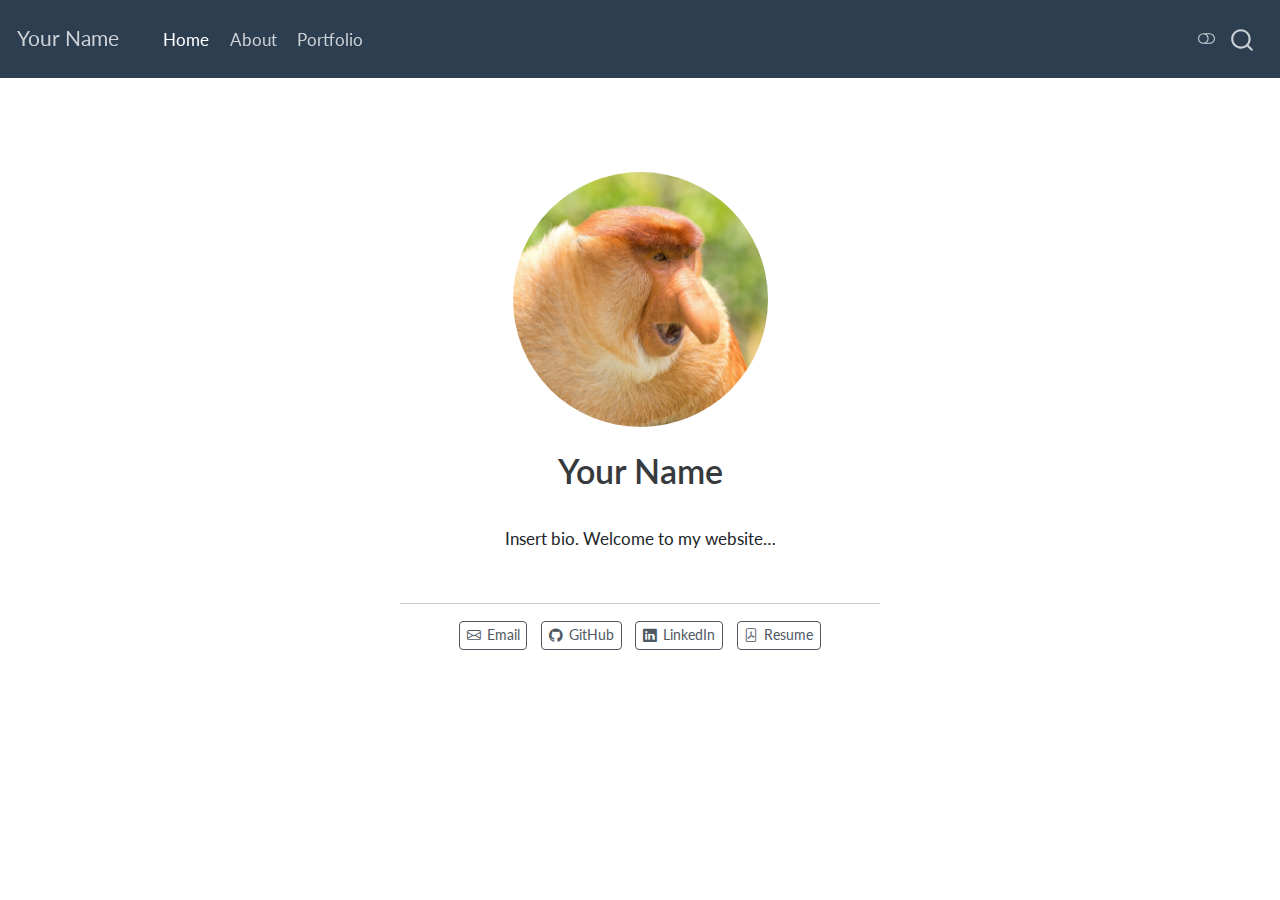
<file: docs/index.html>
<!DOCTYPE html>
<html xmlns="http://www.w3.org/1999/xhtml" lang="en" xml:lang="en"><head>

<meta charset="utf-8">
<meta name="generator" content="quarto-1.3.361">

<meta name="viewport" content="width=device-width, initial-scale=1.0, user-scalable=yes">


<title>Your Name</title>
<style>
code{white-space: pre-wrap;}
span.smallcaps{font-variant: small-caps;}
div.columns{display: flex; gap: min(4vw, 1.5em);}
div.column{flex: auto; overflow-x: auto;}
div.hanging-indent{margin-left: 1.5em; text-indent: -1.5em;}
ul.task-list{list-style: none;}
ul.task-list li input[type="checkbox"] {
  width: 0.8em;
  margin: 0 0.8em 0.2em -1em; /* quarto-specific, see https://github.com/quarto-dev/quarto-cli/issues/4556 */ 
  vertical-align: middle;
}
</style>


<script src="site_libs/quarto-nav/quarto-nav.js"></script>
<script src="site_libs/quarto-nav/headroom.min.js"></script>
<script src="site_libs/clipboard/clipboard.min.js"></script>
<script src="site_libs/quarto-search/autocomplete.umd.js"></script>
<script src="site_libs/quarto-search/fuse.min.js"></script>
<script src="site_libs/quarto-search/quarto-search.js"></script>
<meta name="quarto:offset" content="./">
<script src="site_libs/quarto-html/quarto.js"></script>
<script src="site_libs/quarto-html/popper.min.js"></script>
<script src="site_libs/quarto-html/tippy.umd.min.js"></script>
<link href="site_libs/quarto-html/tippy.css" rel="stylesheet">
<link href="site_libs/quarto-html/quarto-syntax-highlighting.css" rel="stylesheet" class="quarto-color-scheme" id="quarto-text-highlighting-styles">
<link href="site_libs/quarto-html/quarto-syntax-highlighting-dark.css" rel="prefetch" class="quarto-color-scheme quarto-color-alternate" id="quarto-text-highlighting-styles">
<script src="site_libs/bootstrap/bootstrap.min.js"></script>
<link href="site_libs/bootstrap/bootstrap-icons.css" rel="stylesheet">
<link href="site_libs/bootstrap/bootstrap.min.css" rel="stylesheet" class="quarto-color-scheme" id="quarto-bootstrap" data-mode="light">
<link href="site_libs/bootstrap/bootstrap-dark.min.css" rel="prefetch" class="quarto-color-scheme quarto-color-alternate" id="quarto-bootstrap" data-mode="dark">
<script id="quarto-search-options" type="application/json">{
  "location": "navbar",
  "copy-button": false,
  "collapse-after": 3,
  "panel-placement": "end",
  "type": "overlay",
  "limit": 20,
  "language": {
    "search-no-results-text": "No results",
    "search-matching-documents-text": "matching documents",
    "search-copy-link-title": "Copy link to search",
    "search-hide-matches-text": "Hide additional matches",
    "search-more-match-text": "more match in this document",
    "search-more-matches-text": "more matches in this document",
    "search-clear-button-title": "Clear",
    "search-detached-cancel-button-title": "Cancel",
    "search-submit-button-title": "Submit",
    "search-label": "Search"
  }
}</script>


<link rel="stylesheet" href="styles.css">
</head>

<body class="nav-fixed fullcontent">

<div id="quarto-search-results"></div>
  <header id="quarto-header" class="headroom fixed-top">
    <nav class="navbar navbar-expand-lg navbar-dark ">
      <div class="navbar-container container-fluid">
      <div class="navbar-brand-container">
    <a class="navbar-brand" href="./index.html">
    <span class="navbar-title">Your Name</span>
    </a>
  </div>
            <div id="quarto-search" class="" title="Search"></div>
          <button class="navbar-toggler" type="button" data-bs-toggle="collapse" data-bs-target="#navbarCollapse" aria-controls="navbarCollapse" aria-expanded="false" aria-label="Toggle navigation" onclick="if (window.quartoToggleHeadroom) { window.quartoToggleHeadroom(); }">
  <span class="navbar-toggler-icon"></span>
</button>
          <div class="collapse navbar-collapse" id="navbarCollapse">
            <ul class="navbar-nav navbar-nav-scroll me-auto">
  <li class="nav-item">
    <a class="nav-link active" href="./index.html" rel="" target="" aria-current="page">
 <span class="menu-text">Home</span></a>
  </li>  
  <li class="nav-item">
    <a class="nav-link" href="./about.html" rel="" target="">
 <span class="menu-text">About</span></a>
  </li>  
  <li class="nav-item">
    <a class="nav-link" href="./portfolio.html" rel="" target="">
 <span class="menu-text">Portfolio</span></a>
  </li>  
</ul>
            <div class="quarto-navbar-tools ms-auto">
  <a href="" class="quarto-color-scheme-toggle quarto-navigation-tool  px-1" onclick="window.quartoToggleColorScheme(); return false;" title="Toggle dark mode"><i class="bi"></i></a>
</div>
          </div> <!-- /navcollapse -->
      </div> <!-- /container-fluid -->
    </nav>
</header>
<!-- content -->
<div id="quarto-content" class="quarto-container page-columns page-rows-contents page-layout-article page-navbar">
<!-- sidebar -->
<!-- margin-sidebar -->
    
<!-- main -->
<div class="quarto-about-jolla">
  <img src="assets/profile-pic.png" class="about-image
  round " style="height: 15em; width: 15em;">
 <header id="title-block-header" class="quarto-title-block default">
<div class="quarto-title">
<h1 class="title">Your Name</h1>
</div>
<div class="quarto-title-meta">
  </div>
</header><main class="content" id="quarto-document-content">
<p>Insert bio. Welcome to my website…</p>


</main> 
  <hr class="about-sep">
   <div class="about-links">
  <a href="/tindata@outlook.com" class="about-link" rel="" target="">
    <i class="bi bi-envelope"></i>
     <span class="about-link-text">Email</span>
  </a>
  <a href="https://github.com" class="about-link" rel="" target="">
    <i class="bi bi-github"></i>
     <span class="about-link-text">GitHub</span>
  </a>
  <a href="https://linkedin.com" class="about-link" rel="" target="">
    <i class="bi bi-linkedin"></i>
     <span class="about-link-text">LinkedIn</span>
  </a>
  <a href="/assets/resume.pdf" class="about-link" rel="" target="">
    <i class="bi bi-file-pdf"></i>
     <span class="about-link-text">Resume</span>
  </a>
</div>
</div>
 <!-- /main -->
<script id="quarto-html-after-body" type="application/javascript">
window.document.addEventListener("DOMContentLoaded", function (event) {
  const toggleBodyColorMode = (bsSheetEl) => {
    const mode = bsSheetEl.getAttribute("data-mode");
    const bodyEl = window.document.querySelector("body");
    if (mode === "dark") {
      bodyEl.classList.add("quarto-dark");
      bodyEl.classList.remove("quarto-light");
    } else {
      bodyEl.classList.add("quarto-light");
      bodyEl.classList.remove("quarto-dark");
    }
  }
  const toggleBodyColorPrimary = () => {
    const bsSheetEl = window.document.querySelector("link#quarto-bootstrap");
    if (bsSheetEl) {
      toggleBodyColorMode(bsSheetEl);
    }
  }
  toggleBodyColorPrimary();  
  const disableStylesheet = (stylesheets) => {
    for (let i=0; i < stylesheets.length; i++) {
      const stylesheet = stylesheets[i];
      stylesheet.rel = 'prefetch';
    }
  }
  const enableStylesheet = (stylesheets) => {
    for (let i=0; i < stylesheets.length; i++) {
      const stylesheet = stylesheets[i];
      stylesheet.rel = 'stylesheet';
    }
  }
  const manageTransitions = (selector, allowTransitions) => {
    const els = window.document.querySelectorAll(selector);
    for (let i=0; i < els.length; i++) {
      const el = els[i];
      if (allowTransitions) {
        el.classList.remove('notransition');
      } else {
        el.classList.add('notransition');
      }
    }
  }
  const toggleColorMode = (alternate) => {
    // Switch the stylesheets
    const alternateStylesheets = window.document.querySelectorAll('link.quarto-color-scheme.quarto-color-alternate');
    manageTransitions('#quarto-margin-sidebar .nav-link', false);
    if (alternate) {
      enableStylesheet(alternateStylesheets);
      for (const sheetNode of alternateStylesheets) {
        if (sheetNode.id === "quarto-bootstrap") {
          toggleBodyColorMode(sheetNode);
        }
      }
    } else {
      disableStylesheet(alternateStylesheets);
      toggleBodyColorPrimary();
    }
    manageTransitions('#quarto-margin-sidebar .nav-link', true);
    // Switch the toggles
    const toggles = window.document.querySelectorAll('.quarto-color-scheme-toggle');
    for (let i=0; i < toggles.length; i++) {
      const toggle = toggles[i];
      if (toggle) {
        if (alternate) {
          toggle.classList.add("alternate");     
        } else {
          toggle.classList.remove("alternate");
        }
      }
    }
    // Hack to workaround the fact that safari doesn't
    // properly recolor the scrollbar when toggling (#1455)
    if (navigator.userAgent.indexOf('Safari') > 0 && navigator.userAgent.indexOf('Chrome') == -1) {
      manageTransitions("body", false);
      window.scrollTo(0, 1);
      setTimeout(() => {
        window.scrollTo(0, 0);
        manageTransitions("body", true);
      }, 40);  
    }
  }
  const isFileUrl = () => { 
    return window.location.protocol === 'file:';
  }
  const hasAlternateSentinel = () => {  
    let styleSentinel = getColorSchemeSentinel();
    if (styleSentinel !== null) {
      return styleSentinel === "alternate";
    } else {
      return false;
    }
  }
  const setStyleSentinel = (alternate) => {
    const value = alternate ? "alternate" : "default";
    if (!isFileUrl()) {
      window.localStorage.setItem("quarto-color-scheme", value);
    } else {
      localAlternateSentinel = value;
    }
  }
  const getColorSchemeSentinel = () => {
    if (!isFileUrl()) {
      const storageValue = window.localStorage.getItem("quarto-color-scheme");
      return storageValue != null ? storageValue : localAlternateSentinel;
    } else {
      return localAlternateSentinel;
    }
  }
  let localAlternateSentinel = 'default';
  // Dark / light mode switch
  window.quartoToggleColorScheme = () => {
    // Read the current dark / light value 
    let toAlternate = !hasAlternateSentinel();
    toggleColorMode(toAlternate);
    setStyleSentinel(toAlternate);
  };
  // Ensure there is a toggle, if there isn't float one in the top right
  if (window.document.querySelector('.quarto-color-scheme-toggle') === null) {
    const a = window.document.createElement('a');
    a.classList.add('top-right');
    a.classList.add('quarto-color-scheme-toggle');
    a.href = "";
    a.onclick = function() { try { window.quartoToggleColorScheme(); } catch {} return false; };
    const i = window.document.createElement("i");
    i.classList.add('bi');
    a.appendChild(i);
    window.document.body.appendChild(a);
  }
  // Switch to dark mode if need be
  if (hasAlternateSentinel()) {
    toggleColorMode(true);
  } else {
    toggleColorMode(false);
  }
  const isCodeAnnotation = (el) => {
    for (const clz of el.classList) {
      if (clz.startsWith('code-annotation-')) {                     
        return true;
      }
    }
    return false;
  }
  const clipboard = new window.ClipboardJS('.code-copy-button', {
    text: function(trigger) {
      const codeEl = trigger.previousElementSibling.cloneNode(true);
      for (const childEl of codeEl.children) {
        if (isCodeAnnotation(childEl)) {
          childEl.remove();
        }
      }
      return codeEl.innerText;
    }
  });
  clipboard.on('success', function(e) {
    // button target
    const button = e.trigger;
    // don't keep focus
    button.blur();
    // flash "checked"
    button.classList.add('code-copy-button-checked');
    var currentTitle = button.getAttribute("title");
    button.setAttribute("title", "Copied!");
    let tooltip;
    if (window.bootstrap) {
      button.setAttribute("data-bs-toggle", "tooltip");
      button.setAttribute("data-bs-placement", "left");
      button.setAttribute("data-bs-title", "Copied!");
      tooltip = new bootstrap.Tooltip(button, 
        { trigger: "manual", 
          customClass: "code-copy-button-tooltip",
          offset: [0, -8]});
      tooltip.show();    
    }
    setTimeout(function() {
      if (tooltip) {
        tooltip.hide();
        button.removeAttribute("data-bs-title");
        button.removeAttribute("data-bs-toggle");
        button.removeAttribute("data-bs-placement");
      }
      button.setAttribute("title", currentTitle);
      button.classList.remove('code-copy-button-checked');
    }, 1000);
    // clear code selection
    e.clearSelection();
  });
  function tippyHover(el, contentFn) {
    const config = {
      allowHTML: true,
      content: contentFn,
      maxWidth: 500,
      delay: 100,
      arrow: false,
      appendTo: function(el) {
          return el.parentElement;
      },
      interactive: true,
      interactiveBorder: 10,
      theme: 'quarto',
      placement: 'bottom-start'
    };
    window.tippy(el, config); 
  }
  const noterefs = window.document.querySelectorAll('a[role="doc-noteref"]');
  for (var i=0; i<noterefs.length; i++) {
    const ref = noterefs[i];
    tippyHover(ref, function() {
      // use id or data attribute instead here
      let href = ref.getAttribute('data-footnote-href') || ref.getAttribute('href');
      try { href = new URL(href).hash; } catch {}
      const id = href.replace(/^#\/?/, "");
      const note = window.document.getElementById(id);
      return note.innerHTML;
    });
  }
      let selectedAnnoteEl;
      const selectorForAnnotation = ( cell, annotation) => {
        let cellAttr = 'data-code-cell="' + cell + '"';
        let lineAttr = 'data-code-annotation="' +  annotation + '"';
        const selector = 'span[' + cellAttr + '][' + lineAttr + ']';
        return selector;
      }
      const selectCodeLines = (annoteEl) => {
        const doc = window.document;
        const targetCell = annoteEl.getAttribute("data-target-cell");
        const targetAnnotation = annoteEl.getAttribute("data-target-annotation");
        const annoteSpan = window.document.querySelector(selectorForAnnotation(targetCell, targetAnnotation));
        const lines = annoteSpan.getAttribute("data-code-lines").split(",");
        const lineIds = lines.map((line) => {
          return targetCell + "-" + line;
        })
        let top = null;
        let height = null;
        let parent = null;
        if (lineIds.length > 0) {
            //compute the position of the single el (top and bottom and make a div)
            const el = window.document.getElementById(lineIds[0]);
            top = el.offsetTop;
            height = el.offsetHeight;
            parent = el.parentElement.parentElement;
          if (lineIds.length > 1) {
            const lastEl = window.document.getElementById(lineIds[lineIds.length - 1]);
            const bottom = lastEl.offsetTop + lastEl.offsetHeight;
            height = bottom - top;
          }
          if (top !== null && height !== null && parent !== null) {
            // cook up a div (if necessary) and position it 
            let div = window.document.getElementById("code-annotation-line-highlight");
            if (div === null) {
              div = window.document.createElement("div");
              div.setAttribute("id", "code-annotation-line-highlight");
              div.style.position = 'absolute';
              parent.appendChild(div);
            }
            div.style.top = top - 2 + "px";
            div.style.height = height + 4 + "px";
            let gutterDiv = window.document.getElementById("code-annotation-line-highlight-gutter");
            if (gutterDiv === null) {
              gutterDiv = window.document.createElement("div");
              gutterDiv.setAttribute("id", "code-annotation-line-highlight-gutter");
              gutterDiv.style.position = 'absolute';
              const codeCell = window.document.getElementById(targetCell);
              const gutter = codeCell.querySelector('.code-annotation-gutter');
              gutter.appendChild(gutterDiv);
            }
            gutterDiv.style.top = top - 2 + "px";
            gutterDiv.style.height = height + 4 + "px";
          }
          selectedAnnoteEl = annoteEl;
        }
      };
      const unselectCodeLines = () => {
        const elementsIds = ["code-annotation-line-highlight", "code-annotation-line-highlight-gutter"];
        elementsIds.forEach((elId) => {
          const div = window.document.getElementById(elId);
          if (div) {
            div.remove();
          }
        });
        selectedAnnoteEl = undefined;
      };
      // Attach click handler to the DT
      const annoteDls = window.document.querySelectorAll('dt[data-target-cell]');
      for (const annoteDlNode of annoteDls) {
        annoteDlNode.addEventListener('click', (event) => {
          const clickedEl = event.target;
          if (clickedEl !== selectedAnnoteEl) {
            unselectCodeLines();
            const activeEl = window.document.querySelector('dt[data-target-cell].code-annotation-active');
            if (activeEl) {
              activeEl.classList.remove('code-annotation-active');
            }
            selectCodeLines(clickedEl);
            clickedEl.classList.add('code-annotation-active');
          } else {
            // Unselect the line
            unselectCodeLines();
            clickedEl.classList.remove('code-annotation-active');
          }
        });
      }
  const findCites = (el) => {
    const parentEl = el.parentElement;
    if (parentEl) {
      const cites = parentEl.dataset.cites;
      if (cites) {
        return {
          el,
          cites: cites.split(' ')
        };
      } else {
        return findCites(el.parentElement)
      }
    } else {
      return undefined;
    }
  };
  var bibliorefs = window.document.querySelectorAll('a[role="doc-biblioref"]');
  for (var i=0; i<bibliorefs.length; i++) {
    const ref = bibliorefs[i];
    const citeInfo = findCites(ref);
    if (citeInfo) {
      tippyHover(citeInfo.el, function() {
        var popup = window.document.createElement('div');
        citeInfo.cites.forEach(function(cite) {
          var citeDiv = window.document.createElement('div');
          citeDiv.classList.add('hanging-indent');
          citeDiv.classList.add('csl-entry');
          var biblioDiv = window.document.getElementById('ref-' + cite);
          if (biblioDiv) {
            citeDiv.innerHTML = biblioDiv.innerHTML;
          }
          popup.appendChild(citeDiv);
        });
        return popup.innerHTML;
      });
    }
  }
});
</script>
</div> <!-- /content -->



</body></html>
</file>
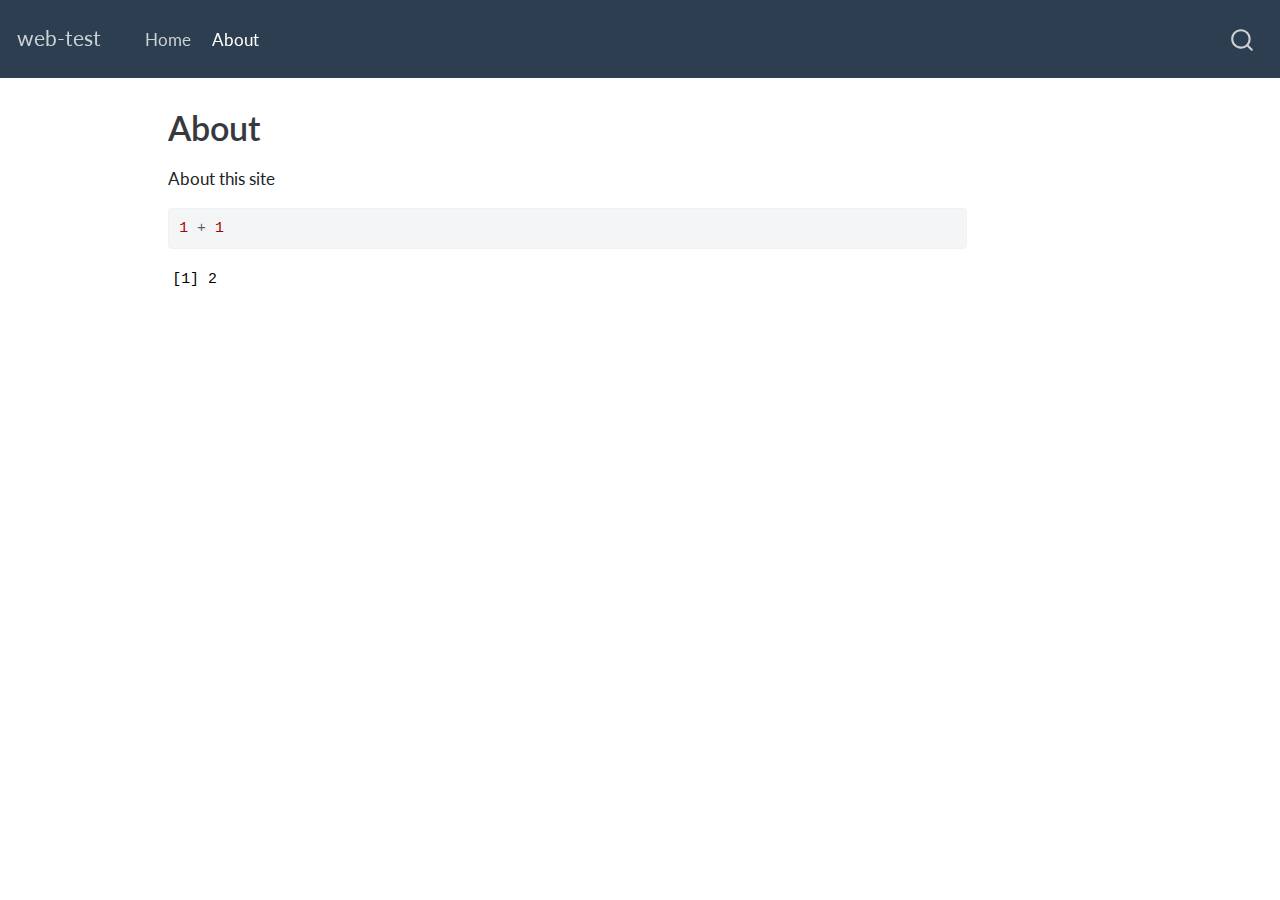
<file: docs/about.html>
<!DOCTYPE html>
<html xmlns="http://www.w3.org/1999/xhtml" lang="en" xml:lang="en"><head>

<meta charset="utf-8">
<meta name="generator" content="quarto-1.3.361">

<meta name="viewport" content="width=device-width, initial-scale=1.0, user-scalable=yes">


<title>web-test - About</title>
<style>
code{white-space: pre-wrap;}
span.smallcaps{font-variant: small-caps;}
div.columns{display: flex; gap: min(4vw, 1.5em);}
div.column{flex: auto; overflow-x: auto;}
div.hanging-indent{margin-left: 1.5em; text-indent: -1.5em;}
ul.task-list{list-style: none;}
ul.task-list li input[type="checkbox"] {
  width: 0.8em;
  margin: 0 0.8em 0.2em -1em; /* quarto-specific, see https://github.com/quarto-dev/quarto-cli/issues/4556 */ 
  vertical-align: middle;
}
/* CSS for syntax highlighting */
pre > code.sourceCode { white-space: pre; position: relative; }
pre > code.sourceCode > span { display: inline-block; line-height: 1.25; }
pre > code.sourceCode > span:empty { height: 1.2em; }
.sourceCode { overflow: visible; }
code.sourceCode > span { color: inherit; text-decoration: inherit; }
div.sourceCode { margin: 1em 0; }
pre.sourceCode { margin: 0; }
@media screen {
div.sourceCode { overflow: auto; }
}
@media print {
pre > code.sourceCode { white-space: pre-wrap; }
pre > code.sourceCode > span { text-indent: -5em; padding-left: 5em; }
}
pre.numberSource code
  { counter-reset: source-line 0; }
pre.numberSource code > span
  { position: relative; left: -4em; counter-increment: source-line; }
pre.numberSource code > span > a:first-child::before
  { content: counter(source-line);
    position: relative; left: -1em; text-align: right; vertical-align: baseline;
    border: none; display: inline-block;
    -webkit-touch-callout: none; -webkit-user-select: none;
    -khtml-user-select: none; -moz-user-select: none;
    -ms-user-select: none; user-select: none;
    padding: 0 4px; width: 4em;
  }
pre.numberSource { margin-left: 3em;  padding-left: 4px; }
div.sourceCode
  {   }
@media screen {
pre > code.sourceCode > span > a:first-child::before { text-decoration: underline; }
}
</style>


<script src="site_libs/quarto-nav/quarto-nav.js"></script>
<script src="site_libs/quarto-nav/headroom.min.js"></script>
<script src="site_libs/clipboard/clipboard.min.js"></script>
<script src="site_libs/quarto-search/autocomplete.umd.js"></script>
<script src="site_libs/quarto-search/fuse.min.js"></script>
<script src="site_libs/quarto-search/quarto-search.js"></script>
<meta name="quarto:offset" content="./">
<script src="site_libs/quarto-html/quarto.js"></script>
<script src="site_libs/quarto-html/popper.min.js"></script>
<script src="site_libs/quarto-html/tippy.umd.min.js"></script>
<script src="site_libs/quarto-html/anchor.min.js"></script>
<link href="site_libs/quarto-html/tippy.css" rel="stylesheet">
<link href="site_libs/quarto-html/quarto-syntax-highlighting.css" rel="stylesheet" id="quarto-text-highlighting-styles">
<script src="site_libs/bootstrap/bootstrap.min.js"></script>
<link href="site_libs/bootstrap/bootstrap-icons.css" rel="stylesheet">
<link href="site_libs/bootstrap/bootstrap.min.css" rel="stylesheet" id="quarto-bootstrap" data-mode="light">
<script id="quarto-search-options" type="application/json">{
  "location": "navbar",
  "copy-button": false,
  "collapse-after": 3,
  "panel-placement": "end",
  "type": "overlay",
  "limit": 20,
  "language": {
    "search-no-results-text": "No results",
    "search-matching-documents-text": "matching documents",
    "search-copy-link-title": "Copy link to search",
    "search-hide-matches-text": "Hide additional matches",
    "search-more-match-text": "more match in this document",
    "search-more-matches-text": "more matches in this document",
    "search-clear-button-title": "Clear",
    "search-detached-cancel-button-title": "Cancel",
    "search-submit-button-title": "Submit",
    "search-label": "Search"
  }
}</script>


<link rel="stylesheet" href="styles.css">
</head>

<body class="nav-fixed">

<div id="quarto-search-results"></div>
  <header id="quarto-header" class="headroom fixed-top">
    <nav class="navbar navbar-expand-lg navbar-dark ">
      <div class="navbar-container container-fluid">
      <div class="navbar-brand-container">
    <a class="navbar-brand" href="./index.html">
    <span class="navbar-title">web-test</span>
    </a>
  </div>
            <div id="quarto-search" class="" title="Search"></div>
          <button class="navbar-toggler" type="button" data-bs-toggle="collapse" data-bs-target="#navbarCollapse" aria-controls="navbarCollapse" aria-expanded="false" aria-label="Toggle navigation" onclick="if (window.quartoToggleHeadroom) { window.quartoToggleHeadroom(); }">
  <span class="navbar-toggler-icon"></span>
</button>
          <div class="collapse navbar-collapse" id="navbarCollapse">
            <ul class="navbar-nav navbar-nav-scroll me-auto">
  <li class="nav-item">
    <a class="nav-link" href="./index.html" rel="" target="">
 <span class="menu-text">Home</span></a>
  </li>  
  <li class="nav-item">
    <a class="nav-link active" href="./about.html" rel="" target="" aria-current="page">
 <span class="menu-text">About</span></a>
  </li>  
</ul>
            <div class="quarto-navbar-tools ms-auto">
</div>
          </div> <!-- /navcollapse -->
      </div> <!-- /container-fluid -->
    </nav>
</header>
<!-- content -->
<div id="quarto-content" class="quarto-container page-columns page-rows-contents page-layout-article page-navbar">
<!-- sidebar -->
<!-- margin-sidebar -->
    <div id="quarto-margin-sidebar" class="sidebar margin-sidebar">
        
    </div>
<!-- main -->
<main class="content" id="quarto-document-content">

<header id="title-block-header" class="quarto-title-block default">
<div class="quarto-title">
<h1 class="title">About</h1>
</div>



<div class="quarto-title-meta">

    
  
    
  </div>
  

</header>

<p>About this site</p>
<div class="cell">
<div class="sourceCode cell-code" id="cb1"><pre class="sourceCode r code-with-copy"><code class="sourceCode r"><span id="cb1-1"><a href="#cb1-1" aria-hidden="true" tabindex="-1"></a><span class="dv">1</span> <span class="sc">+</span> <span class="dv">1</span></span></code><button title="Copy to Clipboard" class="code-copy-button"><i class="bi"></i></button></pre></div>
<div class="cell-output cell-output-stdout">
<pre><code>[1] 2</code></pre>
</div>
</div>



</main> <!-- /main -->
<script id="quarto-html-after-body" type="application/javascript">
window.document.addEventListener("DOMContentLoaded", function (event) {
  const toggleBodyColorMode = (bsSheetEl) => {
    const mode = bsSheetEl.getAttribute("data-mode");
    const bodyEl = window.document.querySelector("body");
    if (mode === "dark") {
      bodyEl.classList.add("quarto-dark");
      bodyEl.classList.remove("quarto-light");
    } else {
      bodyEl.classList.add("quarto-light");
      bodyEl.classList.remove("quarto-dark");
    }
  }
  const toggleBodyColorPrimary = () => {
    const bsSheetEl = window.document.querySelector("link#quarto-bootstrap");
    if (bsSheetEl) {
      toggleBodyColorMode(bsSheetEl);
    }
  }
  toggleBodyColorPrimary();  
  const icon = "";
  const anchorJS = new window.AnchorJS();
  anchorJS.options = {
    placement: 'right',
    icon: icon
  };
  anchorJS.add('.anchored');
  const isCodeAnnotation = (el) => {
    for (const clz of el.classList) {
      if (clz.startsWith('code-annotation-')) {                     
        return true;
      }
    }
    return false;
  }
  const clipboard = new window.ClipboardJS('.code-copy-button', {
    text: function(trigger) {
      const codeEl = trigger.previousElementSibling.cloneNode(true);
      for (const childEl of codeEl.children) {
        if (isCodeAnnotation(childEl)) {
          childEl.remove();
        }
      }
      return codeEl.innerText;
    }
  });
  clipboard.on('success', function(e) {
    // button target
    const button = e.trigger;
    // don't keep focus
    button.blur();
    // flash "checked"
    button.classList.add('code-copy-button-checked');
    var currentTitle = button.getAttribute("title");
    button.setAttribute("title", "Copied!");
    let tooltip;
    if (window.bootstrap) {
      button.setAttribute("data-bs-toggle", "tooltip");
      button.setAttribute("data-bs-placement", "left");
      button.setAttribute("data-bs-title", "Copied!");
      tooltip = new bootstrap.Tooltip(button, 
        { trigger: "manual", 
          customClass: "code-copy-button-tooltip",
          offset: [0, -8]});
      tooltip.show();    
    }
    setTimeout(function() {
      if (tooltip) {
        tooltip.hide();
        button.removeAttribute("data-bs-title");
        button.removeAttribute("data-bs-toggle");
        button.removeAttribute("data-bs-placement");
      }
      button.setAttribute("title", currentTitle);
      button.classList.remove('code-copy-button-checked');
    }, 1000);
    // clear code selection
    e.clearSelection();
  });
  function tippyHover(el, contentFn) {
    const config = {
      allowHTML: true,
      content: contentFn,
      maxWidth: 500,
      delay: 100,
      arrow: false,
      appendTo: function(el) {
          return el.parentElement;
      },
      interactive: true,
      interactiveBorder: 10,
      theme: 'quarto',
      placement: 'bottom-start'
    };
    window.tippy(el, config); 
  }
  const noterefs = window.document.querySelectorAll('a[role="doc-noteref"]');
  for (var i=0; i<noterefs.length; i++) {
    const ref = noterefs[i];
    tippyHover(ref, function() {
      // use id or data attribute instead here
      let href = ref.getAttribute('data-footnote-href') || ref.getAttribute('href');
      try { href = new URL(href).hash; } catch {}
      const id = href.replace(/^#\/?/, "");
      const note = window.document.getElementById(id);
      return note.innerHTML;
    });
  }
      let selectedAnnoteEl;
      const selectorForAnnotation = ( cell, annotation) => {
        let cellAttr = 'data-code-cell="' + cell + '"';
        let lineAttr = 'data-code-annotation="' +  annotation + '"';
        const selector = 'span[' + cellAttr + '][' + lineAttr + ']';
        return selector;
      }
      const selectCodeLines = (annoteEl) => {
        const doc = window.document;
        const targetCell = annoteEl.getAttribute("data-target-cell");
        const targetAnnotation = annoteEl.getAttribute("data-target-annotation");
        const annoteSpan = window.document.querySelector(selectorForAnnotation(targetCell, targetAnnotation));
        const lines = annoteSpan.getAttribute("data-code-lines").split(",");
        const lineIds = lines.map((line) => {
          return targetCell + "-" + line;
        })
        let top = null;
        let height = null;
        let parent = null;
        if (lineIds.length > 0) {
            //compute the position of the single el (top and bottom and make a div)
            const el = window.document.getElementById(lineIds[0]);
            top = el.offsetTop;
            height = el.offsetHeight;
            parent = el.parentElement.parentElement;
          if (lineIds.length > 1) {
            const lastEl = window.document.getElementById(lineIds[lineIds.length - 1]);
            const bottom = lastEl.offsetTop + lastEl.offsetHeight;
            height = bottom - top;
          }
          if (top !== null && height !== null && parent !== null) {
            // cook up a div (if necessary) and position it 
            let div = window.document.getElementById("code-annotation-line-highlight");
            if (div === null) {
              div = window.document.createElement("div");
              div.setAttribute("id", "code-annotation-line-highlight");
              div.style.position = 'absolute';
              parent.appendChild(div);
            }
            div.style.top = top - 2 + "px";
            div.style.height = height + 4 + "px";
            let gutterDiv = window.document.getElementById("code-annotation-line-highlight-gutter");
            if (gutterDiv === null) {
              gutterDiv = window.document.createElement("div");
              gutterDiv.setAttribute("id", "code-annotation-line-highlight-gutter");
              gutterDiv.style.position = 'absolute';
              const codeCell = window.document.getElementById(targetCell);
              const gutter = codeCell.querySelector('.code-annotation-gutter');
              gutter.appendChild(gutterDiv);
            }
            gutterDiv.style.top = top - 2 + "px";
            gutterDiv.style.height = height + 4 + "px";
          }
          selectedAnnoteEl = annoteEl;
        }
      };
      const unselectCodeLines = () => {
        const elementsIds = ["code-annotation-line-highlight", "code-annotation-line-highlight-gutter"];
        elementsIds.forEach((elId) => {
          const div = window.document.getElementById(elId);
          if (div) {
            div.remove();
          }
        });
        selectedAnnoteEl = undefined;
      };
      // Attach click handler to the DT
      const annoteDls = window.document.querySelectorAll('dt[data-target-cell]');
      for (const annoteDlNode of annoteDls) {
        annoteDlNode.addEventListener('click', (event) => {
          const clickedEl = event.target;
          if (clickedEl !== selectedAnnoteEl) {
            unselectCodeLines();
            const activeEl = window.document.querySelector('dt[data-target-cell].code-annotation-active');
            if (activeEl) {
              activeEl.classList.remove('code-annotation-active');
            }
            selectCodeLines(clickedEl);
            clickedEl.classList.add('code-annotation-active');
          } else {
            // Unselect the line
            unselectCodeLines();
            clickedEl.classList.remove('code-annotation-active');
          }
        });
      }
  const findCites = (el) => {
    const parentEl = el.parentElement;
    if (parentEl) {
      const cites = parentEl.dataset.cites;
      if (cites) {
        return {
          el,
          cites: cites.split(' ')
        };
      } else {
        return findCites(el.parentElement)
      }
    } else {
      return undefined;
    }
  };
  var bibliorefs = window.document.querySelectorAll('a[role="doc-biblioref"]');
  for (var i=0; i<bibliorefs.length; i++) {
    const ref = bibliorefs[i];
    const citeInfo = findCites(ref);
    if (citeInfo) {
      tippyHover(citeInfo.el, function() {
        var popup = window.document.createElement('div');
        citeInfo.cites.forEach(function(cite) {
          var citeDiv = window.document.createElement('div');
          citeDiv.classList.add('hanging-indent');
          citeDiv.classList.add('csl-entry');
          var biblioDiv = window.document.getElementById('ref-' + cite);
          if (biblioDiv) {
            citeDiv.innerHTML = biblioDiv.innerHTML;
          }
          popup.appendChild(citeDiv);
        });
        return popup.innerHTML;
      });
    }
  }
});
</script>
</div> <!-- /content -->



</body></html>
</file>
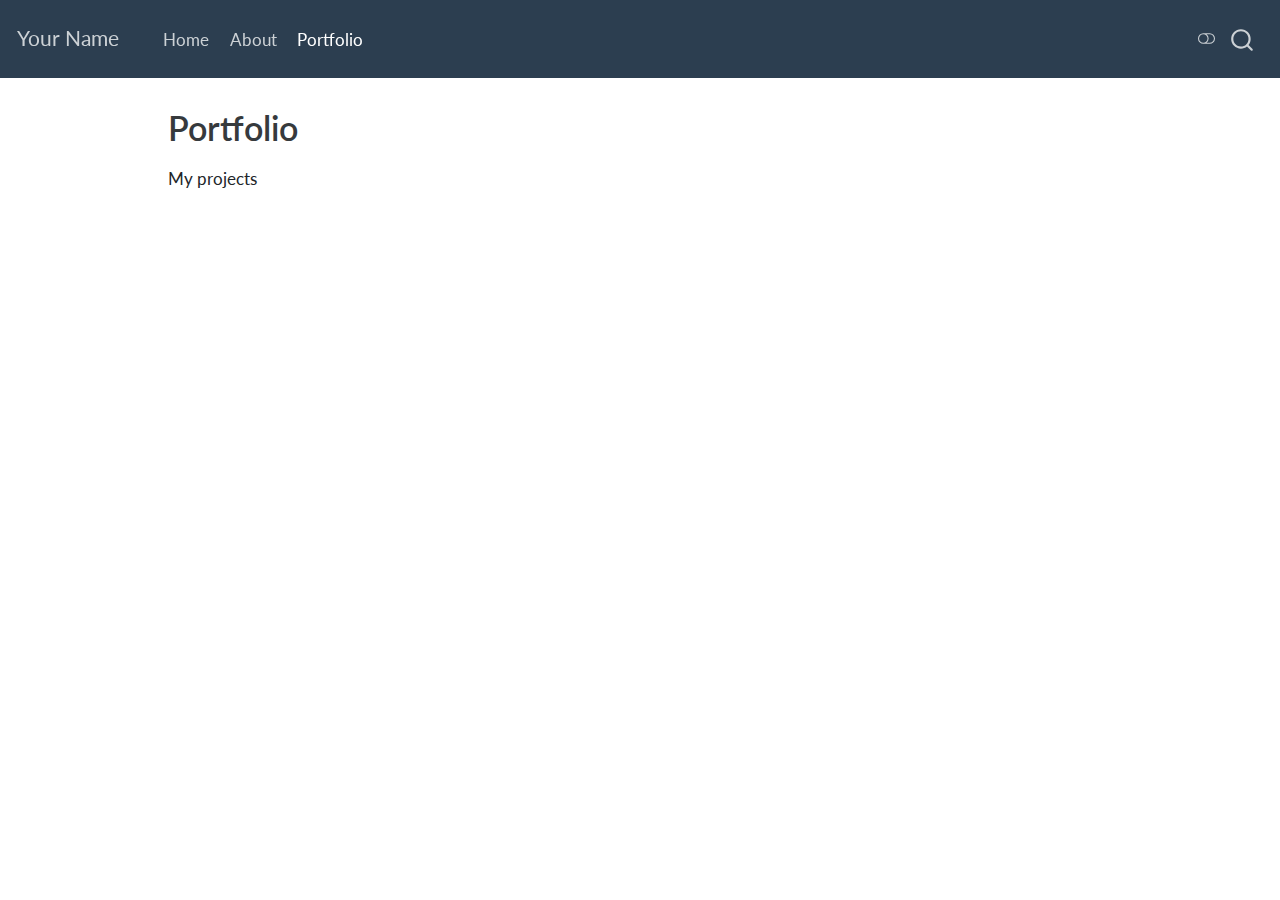
<file: docs/portfolio.html>
<!DOCTYPE html>
<html xmlns="http://www.w3.org/1999/xhtml" lang="en" xml:lang="en"><head>

<meta charset="utf-8">
<meta name="generator" content="quarto-1.3.361">

<meta name="viewport" content="width=device-width, initial-scale=1.0, user-scalable=yes">


<title>Your Name - Portfolio</title>
<style>
code{white-space: pre-wrap;}
span.smallcaps{font-variant: small-caps;}
div.columns{display: flex; gap: min(4vw, 1.5em);}
div.column{flex: auto; overflow-x: auto;}
div.hanging-indent{margin-left: 1.5em; text-indent: -1.5em;}
ul.task-list{list-style: none;}
ul.task-list li input[type="checkbox"] {
  width: 0.8em;
  margin: 0 0.8em 0.2em -1em; /* quarto-specific, see https://github.com/quarto-dev/quarto-cli/issues/4556 */ 
  vertical-align: middle;
}
</style>


<script src="site_libs/quarto-nav/quarto-nav.js"></script>
<script src="site_libs/quarto-nav/headroom.min.js"></script>
<script src="site_libs/clipboard/clipboard.min.js"></script>
<script src="site_libs/quarto-search/autocomplete.umd.js"></script>
<script src="site_libs/quarto-search/fuse.min.js"></script>
<script src="site_libs/quarto-search/quarto-search.js"></script>
<meta name="quarto:offset" content="./">
<script src="site_libs/quarto-html/quarto.js"></script>
<script src="site_libs/quarto-html/popper.min.js"></script>
<script src="site_libs/quarto-html/tippy.umd.min.js"></script>
<script src="site_libs/quarto-html/anchor.min.js"></script>
<link href="site_libs/quarto-html/tippy.css" rel="stylesheet">
<link href="site_libs/quarto-html/quarto-syntax-highlighting.css" rel="stylesheet" class="quarto-color-scheme" id="quarto-text-highlighting-styles">
<link href="site_libs/quarto-html/quarto-syntax-highlighting-dark.css" rel="prefetch" class="quarto-color-scheme quarto-color-alternate" id="quarto-text-highlighting-styles">
<script src="site_libs/bootstrap/bootstrap.min.js"></script>
<link href="site_libs/bootstrap/bootstrap-icons.css" rel="stylesheet">
<link href="site_libs/bootstrap/bootstrap.min.css" rel="stylesheet" class="quarto-color-scheme" id="quarto-bootstrap" data-mode="light">
<link href="site_libs/bootstrap/bootstrap-dark.min.css" rel="prefetch" class="quarto-color-scheme quarto-color-alternate" id="quarto-bootstrap" data-mode="dark">
<script id="quarto-search-options" type="application/json">{
  "location": "navbar",
  "copy-button": false,
  "collapse-after": 3,
  "panel-placement": "end",
  "type": "overlay",
  "limit": 20,
  "language": {
    "search-no-results-text": "No results",
    "search-matching-documents-text": "matching documents",
    "search-copy-link-title": "Copy link to search",
    "search-hide-matches-text": "Hide additional matches",
    "search-more-match-text": "more match in this document",
    "search-more-matches-text": "more matches in this document",
    "search-clear-button-title": "Clear",
    "search-detached-cancel-button-title": "Cancel",
    "search-submit-button-title": "Submit",
    "search-label": "Search"
  }
}</script>


<link rel="stylesheet" href="styles.css">
</head>

<body class="nav-fixed">

<div id="quarto-search-results"></div>
  <header id="quarto-header" class="headroom fixed-top">
    <nav class="navbar navbar-expand-lg navbar-dark ">
      <div class="navbar-container container-fluid">
      <div class="navbar-brand-container">
    <a class="navbar-brand" href="./index.html">
    <span class="navbar-title">Your Name</span>
    </a>
  </div>
            <div id="quarto-search" class="" title="Search"></div>
          <button class="navbar-toggler" type="button" data-bs-toggle="collapse" data-bs-target="#navbarCollapse" aria-controls="navbarCollapse" aria-expanded="false" aria-label="Toggle navigation" onclick="if (window.quartoToggleHeadroom) { window.quartoToggleHeadroom(); }">
  <span class="navbar-toggler-icon"></span>
</button>
          <div class="collapse navbar-collapse" id="navbarCollapse">
            <ul class="navbar-nav navbar-nav-scroll me-auto">
  <li class="nav-item">
    <a class="nav-link" href="./index.html" rel="" target="">
 <span class="menu-text">Home</span></a>
  </li>  
  <li class="nav-item">
    <a class="nav-link" href="./about.html" rel="" target="">
 <span class="menu-text">About</span></a>
  </li>  
  <li class="nav-item">
    <a class="nav-link active" href="./portfolio.html" rel="" target="" aria-current="page">
 <span class="menu-text">Portfolio</span></a>
  </li>  
</ul>
            <div class="quarto-navbar-tools ms-auto">
  <a href="" class="quarto-color-scheme-toggle quarto-navigation-tool  px-1" onclick="window.quartoToggleColorScheme(); return false;" title="Toggle dark mode"><i class="bi"></i></a>
</div>
          </div> <!-- /navcollapse -->
      </div> <!-- /container-fluid -->
    </nav>
</header>
<!-- content -->
<div id="quarto-content" class="quarto-container page-columns page-rows-contents page-layout-article page-navbar">
<!-- sidebar -->
<!-- margin-sidebar -->
    <div id="quarto-margin-sidebar" class="sidebar margin-sidebar">
        
    </div>
<!-- main -->
<main class="content" id="quarto-document-content">

<header id="title-block-header" class="quarto-title-block default">
<div class="quarto-title">
<h1 class="title">Portfolio</h1>
</div>



<div class="quarto-title-meta">

    
  
    
  </div>
  

</header>

<p>My projects</p>



</main> <!-- /main -->
<script id="quarto-html-after-body" type="application/javascript">
window.document.addEventListener("DOMContentLoaded", function (event) {
  const toggleBodyColorMode = (bsSheetEl) => {
    const mode = bsSheetEl.getAttribute("data-mode");
    const bodyEl = window.document.querySelector("body");
    if (mode === "dark") {
      bodyEl.classList.add("quarto-dark");
      bodyEl.classList.remove("quarto-light");
    } else {
      bodyEl.classList.add("quarto-light");
      bodyEl.classList.remove("quarto-dark");
    }
  }
  const toggleBodyColorPrimary = () => {
    const bsSheetEl = window.document.querySelector("link#quarto-bootstrap");
    if (bsSheetEl) {
      toggleBodyColorMode(bsSheetEl);
    }
  }
  toggleBodyColorPrimary();  
  const disableStylesheet = (stylesheets) => {
    for (let i=0; i < stylesheets.length; i++) {
      const stylesheet = stylesheets[i];
      stylesheet.rel = 'prefetch';
    }
  }
  const enableStylesheet = (stylesheets) => {
    for (let i=0; i < stylesheets.length; i++) {
      const stylesheet = stylesheets[i];
      stylesheet.rel = 'stylesheet';
    }
  }
  const manageTransitions = (selector, allowTransitions) => {
    const els = window.document.querySelectorAll(selector);
    for (let i=0; i < els.length; i++) {
      const el = els[i];
      if (allowTransitions) {
        el.classList.remove('notransition');
      } else {
        el.classList.add('notransition');
      }
    }
  }
  const toggleColorMode = (alternate) => {
    // Switch the stylesheets
    const alternateStylesheets = window.document.querySelectorAll('link.quarto-color-scheme.quarto-color-alternate');
    manageTransitions('#quarto-margin-sidebar .nav-link', false);
    if (alternate) {
      enableStylesheet(alternateStylesheets);
      for (const sheetNode of alternateStylesheets) {
        if (sheetNode.id === "quarto-bootstrap") {
          toggleBodyColorMode(sheetNode);
        }
      }
    } else {
      disableStylesheet(alternateStylesheets);
      toggleBodyColorPrimary();
    }
    manageTransitions('#quarto-margin-sidebar .nav-link', true);
    // Switch the toggles
    const toggles = window.document.querySelectorAll('.quarto-color-scheme-toggle');
    for (let i=0; i < toggles.length; i++) {
      const toggle = toggles[i];
      if (toggle) {
        if (alternate) {
          toggle.classList.add("alternate");     
        } else {
          toggle.classList.remove("alternate");
        }
      }
    }
    // Hack to workaround the fact that safari doesn't
    // properly recolor the scrollbar when toggling (#1455)
    if (navigator.userAgent.indexOf('Safari') > 0 && navigator.userAgent.indexOf('Chrome') == -1) {
      manageTransitions("body", false);
      window.scrollTo(0, 1);
      setTimeout(() => {
        window.scrollTo(0, 0);
        manageTransitions("body", true);
      }, 40);  
    }
  }
  const isFileUrl = () => { 
    return window.location.protocol === 'file:';
  }
  const hasAlternateSentinel = () => {  
    let styleSentinel = getColorSchemeSentinel();
    if (styleSentinel !== null) {
      return styleSentinel === "alternate";
    } else {
      return false;
    }
  }
  const setStyleSentinel = (alternate) => {
    const value = alternate ? "alternate" : "default";
    if (!isFileUrl()) {
      window.localStorage.setItem("quarto-color-scheme", value);
    } else {
      localAlternateSentinel = value;
    }
  }
  const getColorSchemeSentinel = () => {
    if (!isFileUrl()) {
      const storageValue = window.localStorage.getItem("quarto-color-scheme");
      return storageValue != null ? storageValue : localAlternateSentinel;
    } else {
      return localAlternateSentinel;
    }
  }
  let localAlternateSentinel = 'default';
  // Dark / light mode switch
  window.quartoToggleColorScheme = () => {
    // Read the current dark / light value 
    let toAlternate = !hasAlternateSentinel();
    toggleColorMode(toAlternate);
    setStyleSentinel(toAlternate);
  };
  // Ensure there is a toggle, if there isn't float one in the top right
  if (window.document.querySelector('.quarto-color-scheme-toggle') === null) {
    const a = window.document.createElement('a');
    a.classList.add('top-right');
    a.classList.add('quarto-color-scheme-toggle');
    a.href = "";
    a.onclick = function() { try { window.quartoToggleColorScheme(); } catch {} return false; };
    const i = window.document.createElement("i");
    i.classList.add('bi');
    a.appendChild(i);
    window.document.body.appendChild(a);
  }
  // Switch to dark mode if need be
  if (hasAlternateSentinel()) {
    toggleColorMode(true);
  } else {
    toggleColorMode(false);
  }
  const icon = "";
  const anchorJS = new window.AnchorJS();
  anchorJS.options = {
    placement: 'right',
    icon: icon
  };
  anchorJS.add('.anchored');
  const isCodeAnnotation = (el) => {
    for (const clz of el.classList) {
      if (clz.startsWith('code-annotation-')) {                     
        return true;
      }
    }
    return false;
  }
  const clipboard = new window.ClipboardJS('.code-copy-button', {
    text: function(trigger) {
      const codeEl = trigger.previousElementSibling.cloneNode(true);
      for (const childEl of codeEl.children) {
        if (isCodeAnnotation(childEl)) {
          childEl.remove();
        }
      }
      return codeEl.innerText;
    }
  });
  clipboard.on('success', function(e) {
    // button target
    const button = e.trigger;
    // don't keep focus
    button.blur();
    // flash "checked"
    button.classList.add('code-copy-button-checked');
    var currentTitle = button.getAttribute("title");
    button.setAttribute("title", "Copied!");
    let tooltip;
    if (window.bootstrap) {
      button.setAttribute("data-bs-toggle", "tooltip");
      button.setAttribute("data-bs-placement", "left");
      button.setAttribute("data-bs-title", "Copied!");
      tooltip = new bootstrap.Tooltip(button, 
        { trigger: "manual", 
          customClass: "code-copy-button-tooltip",
          offset: [0, -8]});
      tooltip.show();    
    }
    setTimeout(function() {
      if (tooltip) {
        tooltip.hide();
        button.removeAttribute("data-bs-title");
        button.removeAttribute("data-bs-toggle");
        button.removeAttribute("data-bs-placement");
      }
      button.setAttribute("title", currentTitle);
      button.classList.remove('code-copy-button-checked');
    }, 1000);
    // clear code selection
    e.clearSelection();
  });
  function tippyHover(el, contentFn) {
    const config = {
      allowHTML: true,
      content: contentFn,
      maxWidth: 500,
      delay: 100,
      arrow: false,
      appendTo: function(el) {
          return el.parentElement;
      },
      interactive: true,
      interactiveBorder: 10,
      theme: 'quarto',
      placement: 'bottom-start'
    };
    window.tippy(el, config); 
  }
  const noterefs = window.document.querySelectorAll('a[role="doc-noteref"]');
  for (var i=0; i<noterefs.length; i++) {
    const ref = noterefs[i];
    tippyHover(ref, function() {
      // use id or data attribute instead here
      let href = ref.getAttribute('data-footnote-href') || ref.getAttribute('href');
      try { href = new URL(href).hash; } catch {}
      const id = href.replace(/^#\/?/, "");
      const note = window.document.getElementById(id);
      return note.innerHTML;
    });
  }
      let selectedAnnoteEl;
      const selectorForAnnotation = ( cell, annotation) => {
        let cellAttr = 'data-code-cell="' + cell + '"';
        let lineAttr = 'data-code-annotation="' +  annotation + '"';
        const selector = 'span[' + cellAttr + '][' + lineAttr + ']';
        return selector;
      }
      const selectCodeLines = (annoteEl) => {
        const doc = window.document;
        const targetCell = annoteEl.getAttribute("data-target-cell");
        const targetAnnotation = annoteEl.getAttribute("data-target-annotation");
        const annoteSpan = window.document.querySelector(selectorForAnnotation(targetCell, targetAnnotation));
        const lines = annoteSpan.getAttribute("data-code-lines").split(",");
        const lineIds = lines.map((line) => {
          return targetCell + "-" + line;
        })
        let top = null;
        let height = null;
        let parent = null;
        if (lineIds.length > 0) {
            //compute the position of the single el (top and bottom and make a div)
            const el = window.document.getElementById(lineIds[0]);
            top = el.offsetTop;
            height = el.offsetHeight;
            parent = el.parentElement.parentElement;
          if (lineIds.length > 1) {
            const lastEl = window.document.getElementById(lineIds[lineIds.length - 1]);
            const bottom = lastEl.offsetTop + lastEl.offsetHeight;
            height = bottom - top;
          }
          if (top !== null && height !== null && parent !== null) {
            // cook up a div (if necessary) and position it 
            let div = window.document.getElementById("code-annotation-line-highlight");
            if (div === null) {
              div = window.document.createElement("div");
              div.setAttribute("id", "code-annotation-line-highlight");
              div.style.position = 'absolute';
              parent.appendChild(div);
            }
            div.style.top = top - 2 + "px";
            div.style.height = height + 4 + "px";
            let gutterDiv = window.document.getElementById("code-annotation-line-highlight-gutter");
            if (gutterDiv === null) {
              gutterDiv = window.document.createElement("div");
              gutterDiv.setAttribute("id", "code-annotation-line-highlight-gutter");
              gutterDiv.style.position = 'absolute';
              const codeCell = window.document.getElementById(targetCell);
              const gutter = codeCell.querySelector('.code-annotation-gutter');
              gutter.appendChild(gutterDiv);
            }
            gutterDiv.style.top = top - 2 + "px";
            gutterDiv.style.height = height + 4 + "px";
          }
          selectedAnnoteEl = annoteEl;
        }
      };
      const unselectCodeLines = () => {
        const elementsIds = ["code-annotation-line-highlight", "code-annotation-line-highlight-gutter"];
        elementsIds.forEach((elId) => {
          const div = window.document.getElementById(elId);
          if (div) {
            div.remove();
          }
        });
        selectedAnnoteEl = undefined;
      };
      // Attach click handler to the DT
      const annoteDls = window.document.querySelectorAll('dt[data-target-cell]');
      for (const annoteDlNode of annoteDls) {
        annoteDlNode.addEventListener('click', (event) => {
          const clickedEl = event.target;
          if (clickedEl !== selectedAnnoteEl) {
            unselectCodeLines();
            const activeEl = window.document.querySelector('dt[data-target-cell].code-annotation-active');
            if (activeEl) {
              activeEl.classList.remove('code-annotation-active');
            }
            selectCodeLines(clickedEl);
            clickedEl.classList.add('code-annotation-active');
          } else {
            // Unselect the line
            unselectCodeLines();
            clickedEl.classList.remove('code-annotation-active');
          }
        });
      }
  const findCites = (el) => {
    const parentEl = el.parentElement;
    if (parentEl) {
      const cites = parentEl.dataset.cites;
      if (cites) {
        return {
          el,
          cites: cites.split(' ')
        };
      } else {
        return findCites(el.parentElement)
      }
    } else {
      return undefined;
    }
  };
  var bibliorefs = window.document.querySelectorAll('a[role="doc-biblioref"]');
  for (var i=0; i<bibliorefs.length; i++) {
    const ref = bibliorefs[i];
    const citeInfo = findCites(ref);
    if (citeInfo) {
      tippyHover(citeInfo.el, function() {
        var popup = window.document.createElement('div');
        citeInfo.cites.forEach(function(cite) {
          var citeDiv = window.document.createElement('div');
          citeDiv.classList.add('hanging-indent');
          citeDiv.classList.add('csl-entry');
          var biblioDiv = window.document.getElementById('ref-' + cite);
          if (biblioDiv) {
            citeDiv.innerHTML = biblioDiv.innerHTML;
          }
          popup.appendChild(citeDiv);
        });
        return popup.innerHTML;
      });
    }
  }
});
</script>
</div> <!-- /content -->



</body></html>
</file>
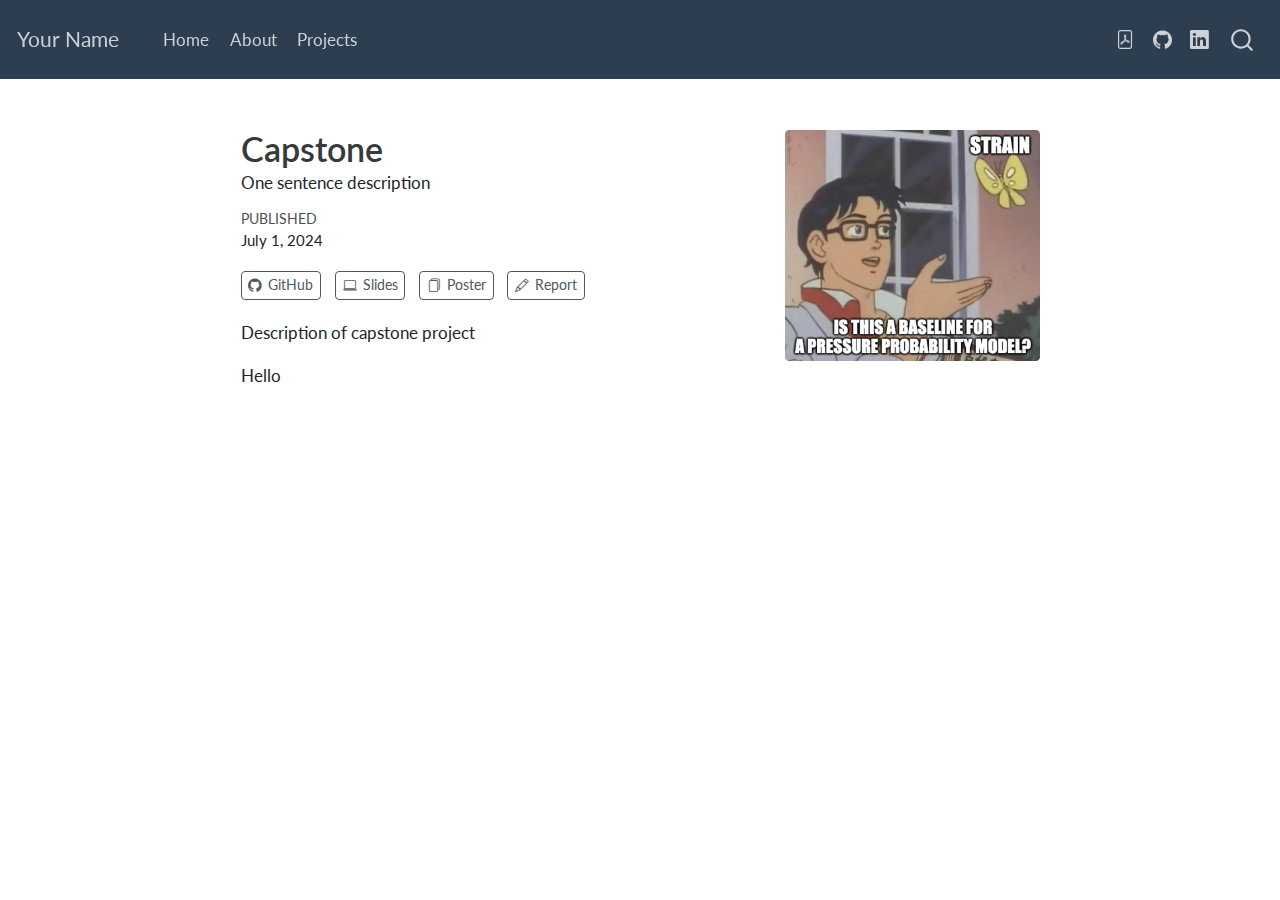
<file: docs/posts/capstone/capstone.html>
<!DOCTYPE html>
<html xmlns="http://www.w3.org/1999/xhtml" lang="en" xml:lang="en"><head>

<meta charset="utf-8">
<meta name="generator" content="quarto-1.3.361">

<meta name="viewport" content="width=device-width, initial-scale=1.0, user-scalable=yes">

<meta name="dcterms.date" content="2024-07-01">
<meta name="description" content="One sentence description">

<title>Your Name - Capstone</title>
<style>
code{white-space: pre-wrap;}
span.smallcaps{font-variant: small-caps;}
div.columns{display: flex; gap: min(4vw, 1.5em);}
div.column{flex: auto; overflow-x: auto;}
div.hanging-indent{margin-left: 1.5em; text-indent: -1.5em;}
ul.task-list{list-style: none;}
ul.task-list li input[type="checkbox"] {
  width: 0.8em;
  margin: 0 0.8em 0.2em -1em; /* quarto-specific, see https://github.com/quarto-dev/quarto-cli/issues/4556 */ 
  vertical-align: middle;
}
</style>


<script src="../../site_libs/quarto-nav/quarto-nav.js"></script>
<script src="../../site_libs/quarto-nav/headroom.min.js"></script>
<script src="../../site_libs/clipboard/clipboard.min.js"></script>
<script src="../../site_libs/quarto-search/autocomplete.umd.js"></script>
<script src="../../site_libs/quarto-search/fuse.min.js"></script>
<script src="../../site_libs/quarto-search/quarto-search.js"></script>
<meta name="quarto:offset" content="../../">
<script src="../../site_libs/quarto-html/quarto.js"></script>
<script src="../../site_libs/quarto-html/popper.min.js"></script>
<script src="../../site_libs/quarto-html/tippy.umd.min.js"></script>
<link href="../../site_libs/quarto-html/tippy.css" rel="stylesheet">
<link href="../../site_libs/quarto-html/quarto-syntax-highlighting.css" rel="stylesheet" id="quarto-text-highlighting-styles">
<script src="../../site_libs/bootstrap/bootstrap.min.js"></script>
<link href="../../site_libs/bootstrap/bootstrap-icons.css" rel="stylesheet">
<link href="../../site_libs/bootstrap/bootstrap.min.css" rel="stylesheet" id="quarto-bootstrap" data-mode="light">
<script id="quarto-search-options" type="application/json">{
  "location": "navbar",
  "copy-button": false,
  "collapse-after": 3,
  "panel-placement": "end",
  "type": "overlay",
  "limit": 20,
  "language": {
    "search-no-results-text": "No results",
    "search-matching-documents-text": "matching documents",
    "search-copy-link-title": "Copy link to search",
    "search-hide-matches-text": "Hide additional matches",
    "search-more-match-text": "more match in this document",
    "search-more-matches-text": "more matches in this document",
    "search-clear-button-title": "Clear",
    "search-detached-cancel-button-title": "Cancel",
    "search-submit-button-title": "Submit",
    "search-label": "Search"
  }
}</script>


<link rel="stylesheet" href="../../styles.css">
</head>

<body class="nav-fixed fullcontent">

<div id="quarto-search-results"></div>
  <header id="quarto-header" class="headroom fixed-top">
    <nav class="navbar navbar-expand-lg navbar-dark ">
      <div class="navbar-container container-fluid">
      <div class="navbar-brand-container">
    <a class="navbar-brand" href="../../index.html">
    <span class="navbar-title">Your Name</span>
    </a>
  </div>
            <div id="quarto-search" class="" title="Search"></div>
          <button class="navbar-toggler" type="button" data-bs-toggle="collapse" data-bs-target="#navbarCollapse" aria-controls="navbarCollapse" aria-expanded="false" aria-label="Toggle navigation" onclick="if (window.quartoToggleHeadroom) { window.quartoToggleHeadroom(); }">
  <span class="navbar-toggler-icon"></span>
</button>
          <div class="collapse navbar-collapse" id="navbarCollapse">
            <ul class="navbar-nav navbar-nav-scroll me-auto">
  <li class="nav-item">
    <a class="nav-link" href="../../index.html" rel="" target="">
 <span class="menu-text">Home</span></a>
  </li>  
  <li class="nav-item">
    <a class="nav-link" href="../../about.html" rel="" target="">
 <span class="menu-text">About</span></a>
  </li>  
  <li class="nav-item">
    <a class="nav-link" href="../../projects.html" rel="" target="">
 <span class="menu-text">Projects</span></a>
  </li>  
</ul>
            <ul class="navbar-nav navbar-nav-scroll ms-auto">
  <li class="nav-item compact">
    <a class="nav-link" href="../../assets/resume.pdf" rel="" target=""><i class="bi bi-file-pdf" role="img">
</i> 
 <span class="menu-text"></span></a>
  </li>  
  <li class="nav-item compact">
    <a class="nav-link" href="https://github.com" rel="" target=""><i class="bi bi-github" role="img">
</i> 
 <span class="menu-text"></span></a>
  </li>  
  <li class="nav-item compact">
    <a class="nav-link" href="https://linkedin.com" rel="" target=""><i class="bi bi-linkedin" role="img">
</i> 
 <span class="menu-text"></span></a>
  </li>  
</ul>
            <div class="quarto-navbar-tools">
</div>
          </div> <!-- /navcollapse -->
      </div> <!-- /container-fluid -->
    </nav>
</header>
<!-- content -->
<div id="quarto-content" class="quarto-container page-columns page-rows-contents page-layout-article page-navbar">
<!-- sidebar -->
<!-- margin-sidebar -->
    
<!-- main -->
<div class="quarto-about-solana column-body">
  <div class="about-entity">
    <div class="entity-contents">
      <header id="title-block-header" class="quarto-title-block default">
<div class="quarto-title">
<h1 class="title">Capstone</h1>
</div>
<div>
  <div class="description">
    One sentence description
  </div>
</div>
<div class="quarto-title-meta">
    <div>
    <div class="quarto-title-meta-heading">Published</div>
    <div class="quarto-title-meta-contents">
      <p class="date">July 1, 2024</p>
    </div>
  </div>
  </div>
</header> <div class="about-links">
  <a href="https://github.com" class="about-link" rel="" target="">
    <i class="bi bi-github"></i>
     <span class="about-link-text">GitHub</span>
  </a>
  <a href="https://www.stat.cmu.edu/cmsac/conference/2021/assets/pdf/QuangNguyen.pdf" class="about-link" rel="" target="">
    <i class="bi bi-laptop"></i>
     <span class="about-link-text">Slides</span>
  </a>
  <a href="https://www.stat.cmu.edu/cmsac/conference/2021/assets/pdf/QuangNguyen.pdf" class="about-link" rel="" target="">
    <i class="bi bi-files"></i>
     <span class="about-link-text">Poster</span>
  </a>
  <a href="/web-test/posts/capstone/fonts.pdf" class="about-link" rel="" target="">
    <i class="bi bi-pencil"></i>
     <span class="about-link-text">Report</span>
  </a>
</div>
      <div class="about-contents"><main class="content" id="quarto-document-content">
<p>Description of capstone project</p>
<p>Hello</p>


</main></div>
    </div>
    <img src="cover.png" class="about-image
  rounded " style="width: 15em;">
  </div>
</div>
 <!-- /main -->
<script id="quarto-html-after-body" type="application/javascript">
window.document.addEventListener("DOMContentLoaded", function (event) {
  const toggleBodyColorMode = (bsSheetEl) => {
    const mode = bsSheetEl.getAttribute("data-mode");
    const bodyEl = window.document.querySelector("body");
    if (mode === "dark") {
      bodyEl.classList.add("quarto-dark");
      bodyEl.classList.remove("quarto-light");
    } else {
      bodyEl.classList.add("quarto-light");
      bodyEl.classList.remove("quarto-dark");
    }
  }
  const toggleBodyColorPrimary = () => {
    const bsSheetEl = window.document.querySelector("link#quarto-bootstrap");
    if (bsSheetEl) {
      toggleBodyColorMode(bsSheetEl);
    }
  }
  toggleBodyColorPrimary();  
  const isCodeAnnotation = (el) => {
    for (const clz of el.classList) {
      if (clz.startsWith('code-annotation-')) {                     
        return true;
      }
    }
    return false;
  }
  const clipboard = new window.ClipboardJS('.code-copy-button', {
    text: function(trigger) {
      const codeEl = trigger.previousElementSibling.cloneNode(true);
      for (const childEl of codeEl.children) {
        if (isCodeAnnotation(childEl)) {
          childEl.remove();
        }
      }
      return codeEl.innerText;
    }
  });
  clipboard.on('success', function(e) {
    // button target
    const button = e.trigger;
    // don't keep focus
    button.blur();
    // flash "checked"
    button.classList.add('code-copy-button-checked');
    var currentTitle = button.getAttribute("title");
    button.setAttribute("title", "Copied!");
    let tooltip;
    if (window.bootstrap) {
      button.setAttribute("data-bs-toggle", "tooltip");
      button.setAttribute("data-bs-placement", "left");
      button.setAttribute("data-bs-title", "Copied!");
      tooltip = new bootstrap.Tooltip(button, 
        { trigger: "manual", 
          customClass: "code-copy-button-tooltip",
          offset: [0, -8]});
      tooltip.show();    
    }
    setTimeout(function() {
      if (tooltip) {
        tooltip.hide();
        button.removeAttribute("data-bs-title");
        button.removeAttribute("data-bs-toggle");
        button.removeAttribute("data-bs-placement");
      }
      button.setAttribute("title", currentTitle);
      button.classList.remove('code-copy-button-checked');
    }, 1000);
    // clear code selection
    e.clearSelection();
  });
  function tippyHover(el, contentFn) {
    const config = {
      allowHTML: true,
      content: contentFn,
      maxWidth: 500,
      delay: 100,
      arrow: false,
      appendTo: function(el) {
          return el.parentElement;
      },
      interactive: true,
      interactiveBorder: 10,
      theme: 'quarto',
      placement: 'bottom-start'
    };
    window.tippy(el, config); 
  }
  const noterefs = window.document.querySelectorAll('a[role="doc-noteref"]');
  for (var i=0; i<noterefs.length; i++) {
    const ref = noterefs[i];
    tippyHover(ref, function() {
      // use id or data attribute instead here
      let href = ref.getAttribute('data-footnote-href') || ref.getAttribute('href');
      try { href = new URL(href).hash; } catch {}
      const id = href.replace(/^#\/?/, "");
      const note = window.document.getElementById(id);
      return note.innerHTML;
    });
  }
      let selectedAnnoteEl;
      const selectorForAnnotation = ( cell, annotation) => {
        let cellAttr = 'data-code-cell="' + cell + '"';
        let lineAttr = 'data-code-annotation="' +  annotation + '"';
        const selector = 'span[' + cellAttr + '][' + lineAttr + ']';
        return selector;
      }
      const selectCodeLines = (annoteEl) => {
        const doc = window.document;
        const targetCell = annoteEl.getAttribute("data-target-cell");
        const targetAnnotation = annoteEl.getAttribute("data-target-annotation");
        const annoteSpan = window.document.querySelector(selectorForAnnotation(targetCell, targetAnnotation));
        const lines = annoteSpan.getAttribute("data-code-lines").split(",");
        const lineIds = lines.map((line) => {
          return targetCell + "-" + line;
        })
        let top = null;
        let height = null;
        let parent = null;
        if (lineIds.length > 0) {
            //compute the position of the single el (top and bottom and make a div)
            const el = window.document.getElementById(lineIds[0]);
            top = el.offsetTop;
            height = el.offsetHeight;
            parent = el.parentElement.parentElement;
          if (lineIds.length > 1) {
            const lastEl = window.document.getElementById(lineIds[lineIds.length - 1]);
            const bottom = lastEl.offsetTop + lastEl.offsetHeight;
            height = bottom - top;
          }
          if (top !== null && height !== null && parent !== null) {
            // cook up a div (if necessary) and position it 
            let div = window.document.getElementById("code-annotation-line-highlight");
            if (div === null) {
              div = window.document.createElement("div");
              div.setAttribute("id", "code-annotation-line-highlight");
              div.style.position = 'absolute';
              parent.appendChild(div);
            }
            div.style.top = top - 2 + "px";
            div.style.height = height + 4 + "px";
            let gutterDiv = window.document.getElementById("code-annotation-line-highlight-gutter");
            if (gutterDiv === null) {
              gutterDiv = window.document.createElement("div");
              gutterDiv.setAttribute("id", "code-annotation-line-highlight-gutter");
              gutterDiv.style.position = 'absolute';
              const codeCell = window.document.getElementById(targetCell);
              const gutter = codeCell.querySelector('.code-annotation-gutter');
              gutter.appendChild(gutterDiv);
            }
            gutterDiv.style.top = top - 2 + "px";
            gutterDiv.style.height = height + 4 + "px";
          }
          selectedAnnoteEl = annoteEl;
        }
      };
      const unselectCodeLines = () => {
        const elementsIds = ["code-annotation-line-highlight", "code-annotation-line-highlight-gutter"];
        elementsIds.forEach((elId) => {
          const div = window.document.getElementById(elId);
          if (div) {
            div.remove();
          }
        });
        selectedAnnoteEl = undefined;
      };
      // Attach click handler to the DT
      const annoteDls = window.document.querySelectorAll('dt[data-target-cell]');
      for (const annoteDlNode of annoteDls) {
        annoteDlNode.addEventListener('click', (event) => {
          const clickedEl = event.target;
          if (clickedEl !== selectedAnnoteEl) {
            unselectCodeLines();
            const activeEl = window.document.querySelector('dt[data-target-cell].code-annotation-active');
            if (activeEl) {
              activeEl.classList.remove('code-annotation-active');
            }
            selectCodeLines(clickedEl);
            clickedEl.classList.add('code-annotation-active');
          } else {
            // Unselect the line
            unselectCodeLines();
            clickedEl.classList.remove('code-annotation-active');
          }
        });
      }
  const findCites = (el) => {
    const parentEl = el.parentElement;
    if (parentEl) {
      const cites = parentEl.dataset.cites;
      if (cites) {
        return {
          el,
          cites: cites.split(' ')
        };
      } else {
        return findCites(el.parentElement)
      }
    } else {
      return undefined;
    }
  };
  var bibliorefs = window.document.querySelectorAll('a[role="doc-biblioref"]');
  for (var i=0; i<bibliorefs.length; i++) {
    const ref = bibliorefs[i];
    const citeInfo = findCites(ref);
    if (citeInfo) {
      tippyHover(citeInfo.el, function() {
        var popup = window.document.createElement('div');
        citeInfo.cites.forEach(function(cite) {
          var citeDiv = window.document.createElement('div');
          citeDiv.classList.add('hanging-indent');
          citeDiv.classList.add('csl-entry');
          var biblioDiv = window.document.getElementById('ref-' + cite);
          if (biblioDiv) {
            citeDiv.innerHTML = biblioDiv.innerHTML;
          }
          popup.appendChild(citeDiv);
        });
        return popup.innerHTML;
      });
    }
  }
});
</script>
</div> <!-- /content -->



</body></html>
</file>
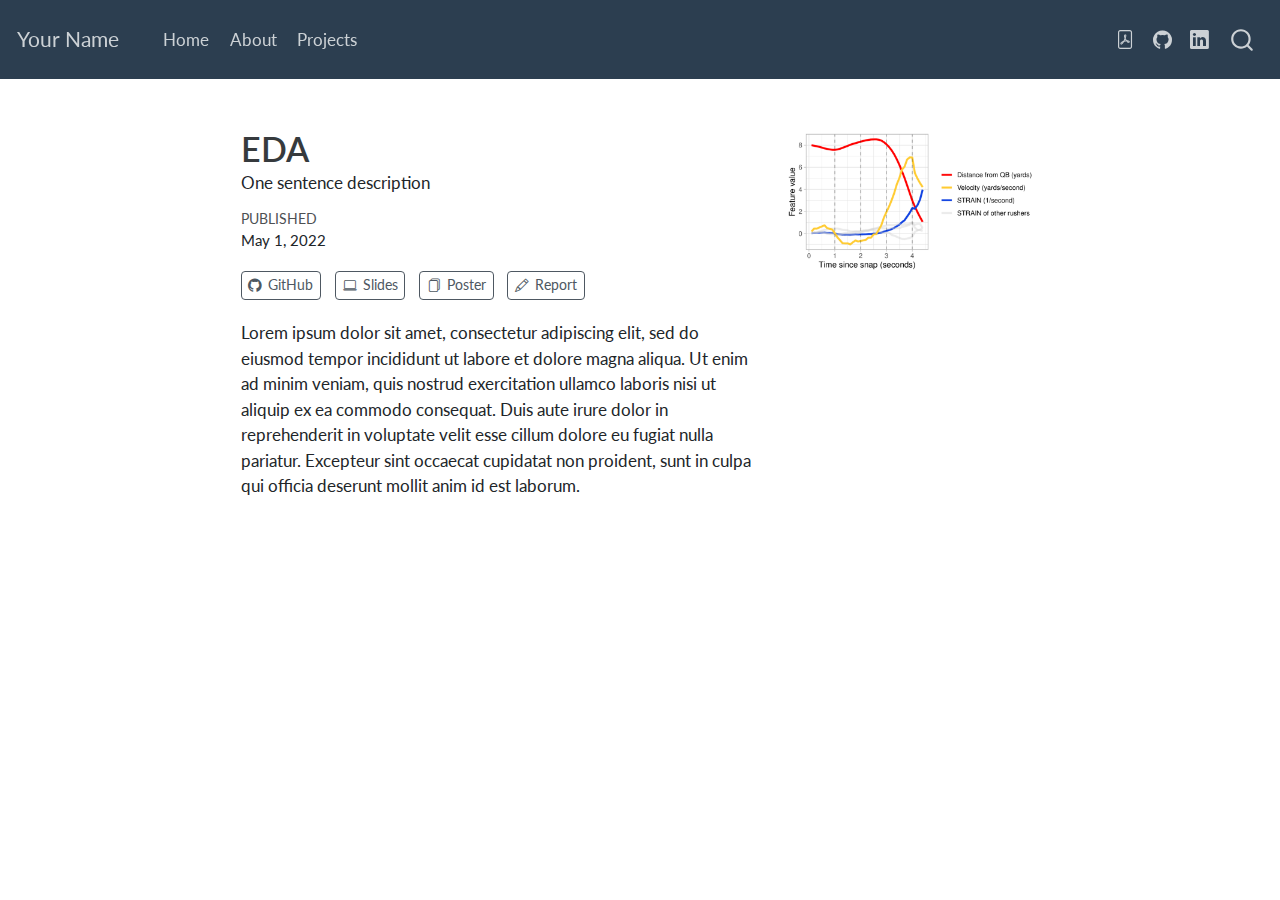
<file: docs/posts/eda/eda.html>
<!DOCTYPE html>
<html xmlns="http://www.w3.org/1999/xhtml" lang="en" xml:lang="en"><head>

<meta charset="utf-8">
<meta name="generator" content="quarto-1.3.361">

<meta name="viewport" content="width=device-width, initial-scale=1.0, user-scalable=yes">

<meta name="dcterms.date" content="2022-05-01">
<meta name="description" content="One sentence description">

<title>Your Name - EDA</title>
<style>
code{white-space: pre-wrap;}
span.smallcaps{font-variant: small-caps;}
div.columns{display: flex; gap: min(4vw, 1.5em);}
div.column{flex: auto; overflow-x: auto;}
div.hanging-indent{margin-left: 1.5em; text-indent: -1.5em;}
ul.task-list{list-style: none;}
ul.task-list li input[type="checkbox"] {
  width: 0.8em;
  margin: 0 0.8em 0.2em -1em; /* quarto-specific, see https://github.com/quarto-dev/quarto-cli/issues/4556 */ 
  vertical-align: middle;
}
</style>


<script src="../../site_libs/quarto-nav/quarto-nav.js"></script>
<script src="../../site_libs/quarto-nav/headroom.min.js"></script>
<script src="../../site_libs/clipboard/clipboard.min.js"></script>
<script src="../../site_libs/quarto-search/autocomplete.umd.js"></script>
<script src="../../site_libs/quarto-search/fuse.min.js"></script>
<script src="../../site_libs/quarto-search/quarto-search.js"></script>
<meta name="quarto:offset" content="../../">
<script src="../../site_libs/quarto-html/quarto.js"></script>
<script src="../../site_libs/quarto-html/popper.min.js"></script>
<script src="../../site_libs/quarto-html/tippy.umd.min.js"></script>
<link href="../../site_libs/quarto-html/tippy.css" rel="stylesheet">
<link href="../../site_libs/quarto-html/quarto-syntax-highlighting.css" rel="stylesheet" id="quarto-text-highlighting-styles">
<script src="../../site_libs/bootstrap/bootstrap.min.js"></script>
<link href="../../site_libs/bootstrap/bootstrap-icons.css" rel="stylesheet">
<link href="../../site_libs/bootstrap/bootstrap.min.css" rel="stylesheet" id="quarto-bootstrap" data-mode="light">
<script id="quarto-search-options" type="application/json">{
  "location": "navbar",
  "copy-button": false,
  "collapse-after": 3,
  "panel-placement": "end",
  "type": "overlay",
  "limit": 20,
  "language": {
    "search-no-results-text": "No results",
    "search-matching-documents-text": "matching documents",
    "search-copy-link-title": "Copy link to search",
    "search-hide-matches-text": "Hide additional matches",
    "search-more-match-text": "more match in this document",
    "search-more-matches-text": "more matches in this document",
    "search-clear-button-title": "Clear",
    "search-detached-cancel-button-title": "Cancel",
    "search-submit-button-title": "Submit",
    "search-label": "Search"
  }
}</script>


<link rel="stylesheet" href="../../styles.css">
</head>

<body class="nav-fixed fullcontent">

<div id="quarto-search-results"></div>
  <header id="quarto-header" class="headroom fixed-top">
    <nav class="navbar navbar-expand-lg navbar-dark ">
      <div class="navbar-container container-fluid">
      <div class="navbar-brand-container">
    <a class="navbar-brand" href="../../index.html">
    <span class="navbar-title">Your Name</span>
    </a>
  </div>
            <div id="quarto-search" class="" title="Search"></div>
          <button class="navbar-toggler" type="button" data-bs-toggle="collapse" data-bs-target="#navbarCollapse" aria-controls="navbarCollapse" aria-expanded="false" aria-label="Toggle navigation" onclick="if (window.quartoToggleHeadroom) { window.quartoToggleHeadroom(); }">
  <span class="navbar-toggler-icon"></span>
</button>
          <div class="collapse navbar-collapse" id="navbarCollapse">
            <ul class="navbar-nav navbar-nav-scroll me-auto">
  <li class="nav-item">
    <a class="nav-link" href="../../index.html" rel="" target="">
 <span class="menu-text">Home</span></a>
  </li>  
  <li class="nav-item">
    <a class="nav-link" href="../../about.html" rel="" target="">
 <span class="menu-text">About</span></a>
  </li>  
  <li class="nav-item">
    <a class="nav-link" href="../../projects.html" rel="" target="">
 <span class="menu-text">Projects</span></a>
  </li>  
</ul>
            <ul class="navbar-nav navbar-nav-scroll ms-auto">
  <li class="nav-item compact">
    <a class="nav-link" href="../../assets/resume.pdf" rel="" target=""><i class="bi bi-file-pdf" role="img">
</i> 
 <span class="menu-text"></span></a>
  </li>  
  <li class="nav-item compact">
    <a class="nav-link" href="https://github.com" rel="" target=""><i class="bi bi-github" role="img">
</i> 
 <span class="menu-text"></span></a>
  </li>  
  <li class="nav-item compact">
    <a class="nav-link" href="https://linkedin.com" rel="" target=""><i class="bi bi-linkedin" role="img">
</i> 
 <span class="menu-text"></span></a>
  </li>  
</ul>
            <div class="quarto-navbar-tools">
</div>
          </div> <!-- /navcollapse -->
      </div> <!-- /container-fluid -->
    </nav>
</header>
<!-- content -->
<div id="quarto-content" class="quarto-container page-columns page-rows-contents page-layout-article page-navbar">
<!-- sidebar -->
<!-- margin-sidebar -->
    
<!-- main -->
<div class="quarto-about-solana column-body">
  <div class="about-entity">
    <div class="entity-contents">
      <header id="title-block-header" class="quarto-title-block default">
<div class="quarto-title">
<h1 class="title">EDA</h1>
</div>
<div>
  <div class="description">
    One sentence description
  </div>
</div>
<div class="quarto-title-meta">
    <div>
    <div class="quarto-title-meta-heading">Published</div>
    <div class="quarto-title-meta-contents">
      <p class="date">May 1, 2022</p>
    </div>
  </div>
  </div>
</header> <div class="about-links">
  <a href="https://github.com" class="about-link" rel="" target="">
    <i class="bi bi-github"></i>
     <span class="about-link-text">GitHub</span>
  </a>
  <a href="https://www.stat.cmu.edu/cmsac/conference/2021/assets/pdf/QuangNguyen.pdf" class="about-link" rel="" target="">
    <i class="bi bi-laptop"></i>
     <span class="about-link-text">Slides</span>
  </a>
  <a href="https://www.stat.cmu.edu/cmsac/conference/2021/assets/pdf/QuangNguyen.pdf" class="about-link" rel="" target="">
    <i class="bi bi-files"></i>
     <span class="about-link-text">Poster</span>
  </a>
  <a href="/www/assets/resume.pdf" class="about-link" rel="" target="">
    <i class="bi bi-pencil"></i>
     <span class="about-link-text">Report</span>
  </a>
</div>
      <div class="about-contents"><main class="content" id="quarto-document-content">
<p>Lorem ipsum dolor sit amet, consectetur adipiscing elit, sed do eiusmod tempor incididunt ut labore et dolore magna aliqua. Ut enim ad minim veniam, quis nostrud exercitation ullamco laboris nisi ut aliquip ex ea commodo consequat. Duis aute irure dolor in reprehenderit in voluptate velit esse cillum dolore eu fugiat nulla pariatur. Excepteur sint occaecat cupidatat non proident, sunt in culpa qui officia deserunt mollit anim id est laborum.</p>


</main></div>
    </div>
    <img src="cover.png" class="about-image
  rounded " style="width: 15em;">
  </div>
</div>
 <!-- /main -->
<script id="quarto-html-after-body" type="application/javascript">
window.document.addEventListener("DOMContentLoaded", function (event) {
  const toggleBodyColorMode = (bsSheetEl) => {
    const mode = bsSheetEl.getAttribute("data-mode");
    const bodyEl = window.document.querySelector("body");
    if (mode === "dark") {
      bodyEl.classList.add("quarto-dark");
      bodyEl.classList.remove("quarto-light");
    } else {
      bodyEl.classList.add("quarto-light");
      bodyEl.classList.remove("quarto-dark");
    }
  }
  const toggleBodyColorPrimary = () => {
    const bsSheetEl = window.document.querySelector("link#quarto-bootstrap");
    if (bsSheetEl) {
      toggleBodyColorMode(bsSheetEl);
    }
  }
  toggleBodyColorPrimary();  
  const isCodeAnnotation = (el) => {
    for (const clz of el.classList) {
      if (clz.startsWith('code-annotation-')) {                     
        return true;
      }
    }
    return false;
  }
  const clipboard = new window.ClipboardJS('.code-copy-button', {
    text: function(trigger) {
      const codeEl = trigger.previousElementSibling.cloneNode(true);
      for (const childEl of codeEl.children) {
        if (isCodeAnnotation(childEl)) {
          childEl.remove();
        }
      }
      return codeEl.innerText;
    }
  });
  clipboard.on('success', function(e) {
    // button target
    const button = e.trigger;
    // don't keep focus
    button.blur();
    // flash "checked"
    button.classList.add('code-copy-button-checked');
    var currentTitle = button.getAttribute("title");
    button.setAttribute("title", "Copied!");
    let tooltip;
    if (window.bootstrap) {
      button.setAttribute("data-bs-toggle", "tooltip");
      button.setAttribute("data-bs-placement", "left");
      button.setAttribute("data-bs-title", "Copied!");
      tooltip = new bootstrap.Tooltip(button, 
        { trigger: "manual", 
          customClass: "code-copy-button-tooltip",
          offset: [0, -8]});
      tooltip.show();    
    }
    setTimeout(function() {
      if (tooltip) {
        tooltip.hide();
        button.removeAttribute("data-bs-title");
        button.removeAttribute("data-bs-toggle");
        button.removeAttribute("data-bs-placement");
      }
      button.setAttribute("title", currentTitle);
      button.classList.remove('code-copy-button-checked');
    }, 1000);
    // clear code selection
    e.clearSelection();
  });
  function tippyHover(el, contentFn) {
    const config = {
      allowHTML: true,
      content: contentFn,
      maxWidth: 500,
      delay: 100,
      arrow: false,
      appendTo: function(el) {
          return el.parentElement;
      },
      interactive: true,
      interactiveBorder: 10,
      theme: 'quarto',
      placement: 'bottom-start'
    };
    window.tippy(el, config); 
  }
  const noterefs = window.document.querySelectorAll('a[role="doc-noteref"]');
  for (var i=0; i<noterefs.length; i++) {
    const ref = noterefs[i];
    tippyHover(ref, function() {
      // use id or data attribute instead here
      let href = ref.getAttribute('data-footnote-href') || ref.getAttribute('href');
      try { href = new URL(href).hash; } catch {}
      const id = href.replace(/^#\/?/, "");
      const note = window.document.getElementById(id);
      return note.innerHTML;
    });
  }
      let selectedAnnoteEl;
      const selectorForAnnotation = ( cell, annotation) => {
        let cellAttr = 'data-code-cell="' + cell + '"';
        let lineAttr = 'data-code-annotation="' +  annotation + '"';
        const selector = 'span[' + cellAttr + '][' + lineAttr + ']';
        return selector;
      }
      const selectCodeLines = (annoteEl) => {
        const doc = window.document;
        const targetCell = annoteEl.getAttribute("data-target-cell");
        const targetAnnotation = annoteEl.getAttribute("data-target-annotation");
        const annoteSpan = window.document.querySelector(selectorForAnnotation(targetCell, targetAnnotation));
        const lines = annoteSpan.getAttribute("data-code-lines").split(",");
        const lineIds = lines.map((line) => {
          return targetCell + "-" + line;
        })
        let top = null;
        let height = null;
        let parent = null;
        if (lineIds.length > 0) {
            //compute the position of the single el (top and bottom and make a div)
            const el = window.document.getElementById(lineIds[0]);
            top = el.offsetTop;
            height = el.offsetHeight;
            parent = el.parentElement.parentElement;
          if (lineIds.length > 1) {
            const lastEl = window.document.getElementById(lineIds[lineIds.length - 1]);
            const bottom = lastEl.offsetTop + lastEl.offsetHeight;
            height = bottom - top;
          }
          if (top !== null && height !== null && parent !== null) {
            // cook up a div (if necessary) and position it 
            let div = window.document.getElementById("code-annotation-line-highlight");
            if (div === null) {
              div = window.document.createElement("div");
              div.setAttribute("id", "code-annotation-line-highlight");
              div.style.position = 'absolute';
              parent.appendChild(div);
            }
            div.style.top = top - 2 + "px";
            div.style.height = height + 4 + "px";
            let gutterDiv = window.document.getElementById("code-annotation-line-highlight-gutter");
            if (gutterDiv === null) {
              gutterDiv = window.document.createElement("div");
              gutterDiv.setAttribute("id", "code-annotation-line-highlight-gutter");
              gutterDiv.style.position = 'absolute';
              const codeCell = window.document.getElementById(targetCell);
              const gutter = codeCell.querySelector('.code-annotation-gutter');
              gutter.appendChild(gutterDiv);
            }
            gutterDiv.style.top = top - 2 + "px";
            gutterDiv.style.height = height + 4 + "px";
          }
          selectedAnnoteEl = annoteEl;
        }
      };
      const unselectCodeLines = () => {
        const elementsIds = ["code-annotation-line-highlight", "code-annotation-line-highlight-gutter"];
        elementsIds.forEach((elId) => {
          const div = window.document.getElementById(elId);
          if (div) {
            div.remove();
          }
        });
        selectedAnnoteEl = undefined;
      };
      // Attach click handler to the DT
      const annoteDls = window.document.querySelectorAll('dt[data-target-cell]');
      for (const annoteDlNode of annoteDls) {
        annoteDlNode.addEventListener('click', (event) => {
          const clickedEl = event.target;
          if (clickedEl !== selectedAnnoteEl) {
            unselectCodeLines();
            const activeEl = window.document.querySelector('dt[data-target-cell].code-annotation-active');
            if (activeEl) {
              activeEl.classList.remove('code-annotation-active');
            }
            selectCodeLines(clickedEl);
            clickedEl.classList.add('code-annotation-active');
          } else {
            // Unselect the line
            unselectCodeLines();
            clickedEl.classList.remove('code-annotation-active');
          }
        });
      }
  const findCites = (el) => {
    const parentEl = el.parentElement;
    if (parentEl) {
      const cites = parentEl.dataset.cites;
      if (cites) {
        return {
          el,
          cites: cites.split(' ')
        };
      } else {
        return findCites(el.parentElement)
      }
    } else {
      return undefined;
    }
  };
  var bibliorefs = window.document.querySelectorAll('a[role="doc-biblioref"]');
  for (var i=0; i<bibliorefs.length; i++) {
    const ref = bibliorefs[i];
    const citeInfo = findCites(ref);
    if (citeInfo) {
      tippyHover(citeInfo.el, function() {
        var popup = window.document.createElement('div');
        citeInfo.cites.forEach(function(cite) {
          var citeDiv = window.document.createElement('div');
          citeDiv.classList.add('hanging-indent');
          citeDiv.classList.add('csl-entry');
          var biblioDiv = window.document.getElementById('ref-' + cite);
          if (biblioDiv) {
            citeDiv.innerHTML = biblioDiv.innerHTML;
          }
          popup.appendChild(citeDiv);
        });
        return popup.innerHTML;
      });
    }
  }
});
</script>
</div> <!-- /content -->



</body></html>
</file>
<file: docs/site_libs/quarto-html/tippy.css>
.tippy-box[data-animation=fade][data-state=hidden]{opacity:0}[data-tippy-root]{max-width:calc(100vw - 10px)}.tippy-box{position:relative;background-color:#333;color:#fff;border-radius:4px;font-size:14px;line-height:1.4;white-space:normal;outline:0;transition-property:transform,visibility,opacity}.tippy-box[data-placement^=top]>.tippy-arrow{bottom:0}.tippy-box[data-placement^=top]>.tippy-arrow:before{bottom:-7px;left:0;border-width:8px 8px 0;border-top-color:initial;transform-origin:center top}.tippy-box[data-placement^=bottom]>.tippy-arrow{top:0}.tippy-box[data-placement^=bottom]>.tippy-arrow:before{top:-7px;left:0;border-width:0 8px 8px;border-bottom-color:initial;transform-origin:center bottom}.tippy-box[data-placement^=left]>.tippy-arrow{right:0}.tippy-box[data-placement^=left]>.tippy-arrow:before{border-width:8px 0 8px 8px;border-left-color:initial;right:-7px;transform-origin:center left}.tippy-box[data-placement^=right]>.tippy-arrow{left:0}.tippy-box[data-placement^=right]>.tippy-arrow:before{left:-7px;border-width:8px 8px 8px 0;border-right-color:initial;transform-origin:center right}.tippy-box[data-inertia][data-state=visible]{transition-timing-function:cubic-bezier(.54,1.5,.38,1.11)}.tippy-arrow{width:16px;height:16px;color:#333}.tippy-arrow:before{content:"";position:absolute;border-color:transparent;border-style:solid}.tippy-content{position:relative;padding:5px 9px;z-index:1}
</file>
<file: docs/site_libs/quarto-html/quarto-syntax-highlighting.css>
/* quarto syntax highlight colors */
:root {
  --quarto-hl-ot-color: #003B4F;
  --quarto-hl-at-color: #657422;
  --quarto-hl-ss-color: #20794D;
  --quarto-hl-an-color: #5E5E5E;
  --quarto-hl-fu-color: #4758AB;
  --quarto-hl-st-color: #20794D;
  --quarto-hl-cf-color: #003B4F;
  --quarto-hl-op-color: #5E5E5E;
  --quarto-hl-er-color: #AD0000;
  --quarto-hl-bn-color: #AD0000;
  --quarto-hl-al-color: #AD0000;
  --quarto-hl-va-color: #111111;
  --quarto-hl-bu-color: inherit;
  --quarto-hl-ex-color: inherit;
  --quarto-hl-pp-color: #AD0000;
  --quarto-hl-in-color: #5E5E5E;
  --quarto-hl-vs-color: #20794D;
  --quarto-hl-wa-color: #5E5E5E;
  --quarto-hl-do-color: #5E5E5E;
  --quarto-hl-im-color: #00769E;
  --quarto-hl-ch-color: #20794D;
  --quarto-hl-dt-color: #AD0000;
  --quarto-hl-fl-color: #AD0000;
  --quarto-hl-co-color: #5E5E5E;
  --quarto-hl-cv-color: #5E5E5E;
  --quarto-hl-cn-color: #8f5902;
  --quarto-hl-sc-color: #5E5E5E;
  --quarto-hl-dv-color: #AD0000;
  --quarto-hl-kw-color: #003B4F;
}

/* other quarto variables */
:root {
  --quarto-font-monospace: SFMono-Regular, Menlo, Monaco, Consolas, "Liberation Mono", "Courier New", monospace;
}

pre > code.sourceCode > span {
  color: #003B4F;
}

code span {
  color: #003B4F;
}

code.sourceCode > span {
  color: #003B4F;
}

div.sourceCode,
div.sourceCode pre.sourceCode {
  color: #003B4F;
}

code span.ot {
  color: #003B4F;
  font-style: inherit;
}

code span.at {
  color: #657422;
  font-style: inherit;
}

code span.ss {
  color: #20794D;
  font-style: inherit;
}

code span.an {
  color: #5E5E5E;
  font-style: inherit;
}

code span.fu {
  color: #4758AB;
  font-style: inherit;
}

code span.st {
  color: #20794D;
  font-style: inherit;
}

code span.cf {
  color: #003B4F;
  font-style: inherit;
}

code span.op {
  color: #5E5E5E;
  font-style: inherit;
}

code span.er {
  color: #AD0000;
  font-style: inherit;
}

code span.bn {
  color: #AD0000;
  font-style: inherit;
}

code span.al {
  color: #AD0000;
  font-style: inherit;
}

code span.va {
  color: #111111;
  font-style: inherit;
}

code span.bu {
  font-style: inherit;
}

code span.ex {
  font-style: inherit;
}

code span.pp {
  color: #AD0000;
  font-style: inherit;
}

code span.in {
  color: #5E5E5E;
  font-style: inherit;
}

code span.vs {
  color: #20794D;
  font-style: inherit;
}

code span.wa {
  color: #5E5E5E;
  font-style: italic;
}

code span.do {
  color: #5E5E5E;
  font-style: italic;
}

code span.im {
  color: #00769E;
  font-style: inherit;
}

code span.ch {
  color: #20794D;
  font-style: inherit;
}

code span.dt {
  color: #AD0000;
  font-style: inherit;
}

code span.fl {
  color: #AD0000;
  font-style: inherit;
}

code span.co {
  color: #5E5E5E;
  font-style: inherit;
}

code span.cv {
  color: #5E5E5E;
  font-style: italic;
}

code span.cn {
  color: #8f5902;
  font-style: inherit;
}

code span.sc {
  color: #5E5E5E;
  font-style: inherit;
}

code span.dv {
  color: #AD0000;
  font-style: inherit;
}

code span.kw {
  color: #003B4F;
  font-style: inherit;
}

.prevent-inlining {
  content: "</";
}

/*# sourceMappingURL=debc5d5d77c3f9108843748ff7464032.css.map */
</file>
<file: docs/site_libs/quarto-html/quarto-syntax-highlighting-dark.css>
/* quarto syntax highlight colors */
:root {
  --quarto-hl-al-color: #f07178;
  --quarto-hl-an-color: #d4d0ab;
  --quarto-hl-at-color: #00e0e0;
  --quarto-hl-bn-color: #d4d0ab;
  --quarto-hl-bu-color: #abe338;
  --quarto-hl-ch-color: #abe338;
  --quarto-hl-co-color: #f8f8f2;
  --quarto-hl-cv-color: #ffd700;
  --quarto-hl-cn-color: #ffd700;
  --quarto-hl-cf-color: #ffa07a;
  --quarto-hl-dt-color: #ffa07a;
  --quarto-hl-dv-color: #d4d0ab;
  --quarto-hl-do-color: #f8f8f2;
  --quarto-hl-er-color: #f07178;
  --quarto-hl-ex-color: #00e0e0;
  --quarto-hl-fl-color: #d4d0ab;
  --quarto-hl-fu-color: #ffa07a;
  --quarto-hl-im-color: #abe338;
  --quarto-hl-in-color: #d4d0ab;
  --quarto-hl-kw-color: #ffa07a;
  --quarto-hl-op-color: #ffa07a;
  --quarto-hl-ot-color: #00e0e0;
  --quarto-hl-pp-color: #dcc6e0;
  --quarto-hl-re-color: #00e0e0;
  --quarto-hl-sc-color: #abe338;
  --quarto-hl-ss-color: #abe338;
  --quarto-hl-st-color: #abe338;
  --quarto-hl-va-color: #00e0e0;
  --quarto-hl-vs-color: #abe338;
  --quarto-hl-wa-color: #dcc6e0;
}

/* other quarto variables */
:root {
  --quarto-font-monospace: SFMono-Regular, Menlo, Monaco, Consolas, "Liberation Mono", "Courier New", monospace;
}

code span.al {
  background-color: #2a0f15;
  font-weight: bold;
  color: #f07178;
}

code span.an {
  color: #d4d0ab;
}

code span.at {
  color: #00e0e0;
}

code span.bn {
  color: #d4d0ab;
}

code span.bu {
  color: #abe338;
}

code span.ch {
  color: #abe338;
}

code span.co {
  font-style: italic;
  color: #f8f8f2;
}

code span.cv {
  color: #ffd700;
}

code span.cn {
  color: #ffd700;
}

code span.cf {
  font-weight: bold;
  color: #ffa07a;
}

code span.dt {
  color: #ffa07a;
}

code span.dv {
  color: #d4d0ab;
}

code span.do {
  color: #f8f8f2;
}

code span.er {
  color: #f07178;
  text-decoration: underline;
}

code span.ex {
  font-weight: bold;
  color: #00e0e0;
}

code span.fl {
  color: #d4d0ab;
}

code span.fu {
  color: #ffa07a;
}

code span.im {
  color: #abe338;
}

code span.in {
  color: #d4d0ab;
}

code span.kw {
  font-weight: bold;
  color: #ffa07a;
}

pre > code.sourceCode > span {
  color: #f8f8f2;
}

code span {
  color: #f8f8f2;
}

code.sourceCode > span {
  color: #f8f8f2;
}

div.sourceCode,
div.sourceCode pre.sourceCode {
  color: #f8f8f2;
}

code span.op {
  color: #ffa07a;
}

code span.ot {
  color: #00e0e0;
}

code span.pp {
  color: #dcc6e0;
}

code span.re {
  background-color: #f8f8f2;
  color: #00e0e0;
}

code span.sc {
  color: #abe338;
}

code span.ss {
  color: #abe338;
}

code span.st {
  color: #abe338;
}

code span.va {
  color: #00e0e0;
}

code span.vs {
  color: #abe338;
}

code span.wa {
  color: #dcc6e0;
}

.prevent-inlining {
  content: "</";
}

/*# sourceMappingURL=935a306eefa94366c21e1a970dddb765.css.map */
</file>
<file: docs/styles.css>
/* css styles */
</file>
